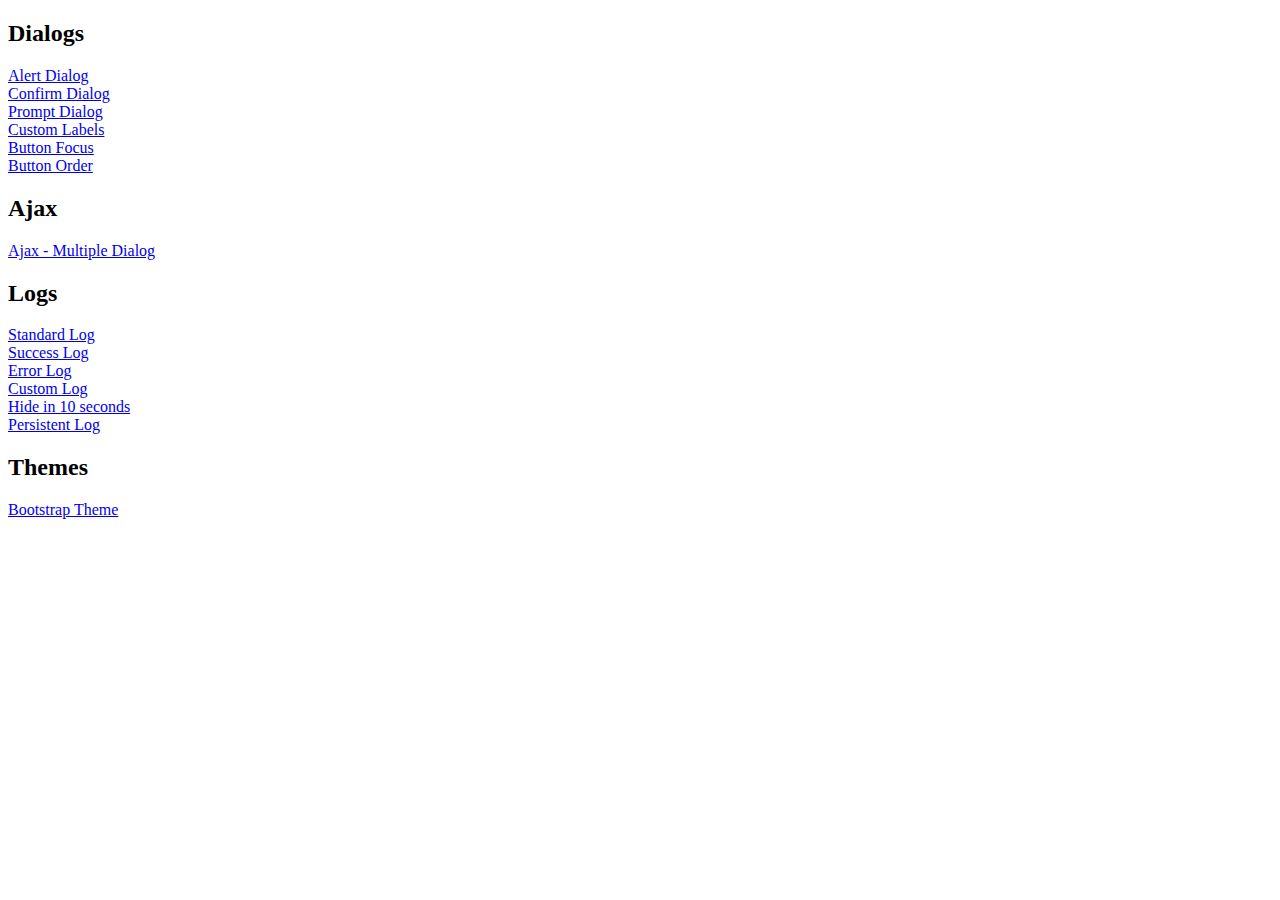
<file: web/js/alertify.js-0.3.11/example/index.html>
<!doctype html>
<html lang="en">
<head>
	<meta charset="utf-8">
	<title>alertify.js - example page</title>
	<link rel="stylesheet" href="../themes/alertify.core.css" />
	<link rel="stylesheet" href="../themes/alertify.default.css" id="toggleCSS" />
	<meta name="viewport" content="width=device-width">
	<style>
		.alertify-log-custom {
			background: blue;
		}
	</style>
</head>
<body>

	<h2>Dialogs</h2>
	<a href="#" id="alert">Alert Dialog</a><br>
	<a href="#" id="confirm">Confirm Dialog</a><br>
	<a href="#" id="prompt">Prompt Dialog</a><br>
	<a href="#" id="labels">Custom Labels</a><br>
	<a href="#" id="focus">Button Focus</a><br>
	<a href="#" id="order">Button Order</a>

	<h2>Ajax</h2>
	<a href="#" id="ajax">Ajax - Multiple Dialog</a>

	<h2>Logs</h2>
	<a href="#" id="notification">Standard Log</a><br>
	<a href="#" id="success">Success Log</a><br>
	<a href="#" id="error">Error Log</a><br>
	<a href="#" id="custom">Custom Log</a><br>
	<a href="#" id="delay">Hide in 10 seconds</a><br>
	<a href="#" id="forever">Persistent Log</a>

	<h2>Themes</h2>
	<a href="#" id="bootstrap">Bootstrap Theme</a>

	<script src="http://code.jquery.com/jquery-1.9.1.js"></script>
	<script src="../lib/alertify.min.js"></script>
	<script>
		function reset () {
			$("#toggleCSS").attr("href", "../themes/alertify.default.css");
			alertify.set({
				labels : {
					ok     : "OK",
					cancel : "Cancel"
				},
				delay : 5000,
				buttonReverse : false,
				buttonFocus   : "ok"
			});
		}

		// ==============================
		// Standard Dialogs
		$("#alert").on( 'click', function () {
			reset();
			alertify.alert("This is an alert dialog");
			return false;
		});

		$("#confirm").on( 'click', function () {
			reset();
			alertify.confirm("This is a confirm dialog", function (e) {
				if (e) {
					alertify.success("You've clicked OK");
				} else {
					alertify.error("You've clicked Cancel");
				}
			});
			return false;
		});

		$("#prompt").on( 'click', function () {
			reset();
			alertify.prompt("This is a prompt dialog", function (e, str) {
				if (e) {
					alertify.success("You've clicked OK and typed: " + str);
				} else {
					alertify.error("You've clicked Cancel");
				}
			}, "Default Value");
			return false;
		});

		// ==============================
		// Ajax
		$("#ajax").on("click", function () {
			reset();
			alertify.confirm("Confirm?", function (e) {
				if (e) {
					alertify.alert("Successful AJAX after OK");
				} else {
					alertify.alert("Successful AJAX after Cancel");
				}
			});
		});

		// ==============================
		// Standard Dialogs
		$("#notification").on( 'click', function () {
			reset();
			alertify.log("Standard log message");
			return false;
		});

		$("#success").on( 'click', function () {
			reset();
			alertify.success("Success log message");
			return false;
		});

		$("#error").on( 'click', function () {
			reset();
			alertify.error("Error log message");
			return false;
		});

		// ==============================
		// Custom Properties
		$("#delay").on( 'click', function () {
			reset();
			alertify.set({ delay: 10000 });
			alertify.log("Hiding in 10 seconds");
			return false;
		});

		$("#forever").on( 'click', function () {
			reset();
			alertify.log("Will stay until clicked", "", 0);
			return false;
		});

		$("#labels").on( 'click', function () {
			reset();
			alertify.set({ labels: { ok: "Accept", cancel: "Deny" } });
			alertify.confirm("Confirm dialog with custom button labels", function (e) {
				if (e) {
					alertify.success("You've clicked OK");
				} else {
					alertify.error("You've clicked Cancel");
				}
			});
			return false;
		});

		$("#focus").on( 'click', function () {
			reset();
			alertify.set({ buttonFocus: "cancel" });
			alertify.confirm("Confirm dialog with cancel button focused", function (e) {
				if (e) {
					alertify.success("You've clicked OK");
				} else {
					alertify.error("You've clicked Cancel");
				}
			});
			return false;
		});

		$("#order").on( 'click', function () {
			reset();
			alertify.set({ buttonReverse: true });
			alertify.confirm("Confirm dialog with reversed button order", function (e) {
				if (e) {
					alertify.success("You've clicked OK");
				} else {
					alertify.error("You've clicked Cancel");
				}
			});
			return false;
		});

		// ==============================
		// Custom Log
		$("#custom").on( 'click', function () {
			reset();
			alertify.custom = alertify.extend("custom");
			alertify.custom("I'm a custom log message");
			return false;
		});

		// ==============================
		// Custom Themes
		$("#bootstrap").on( 'click', function () {
			reset();
			$("#toggleCSS").attr("href", "../themes/alertify.bootstrap.css");
			alertify.prompt("Prompt dialog with bootstrap theme", function (e) {
				if (e) {
					alertify.success("You've clicked OK");
				} else {
					alertify.error("You've clicked Cancel");
				}
			}, "Default Value");
			return false;
		});
	</script>

</body>
</html>
</file>
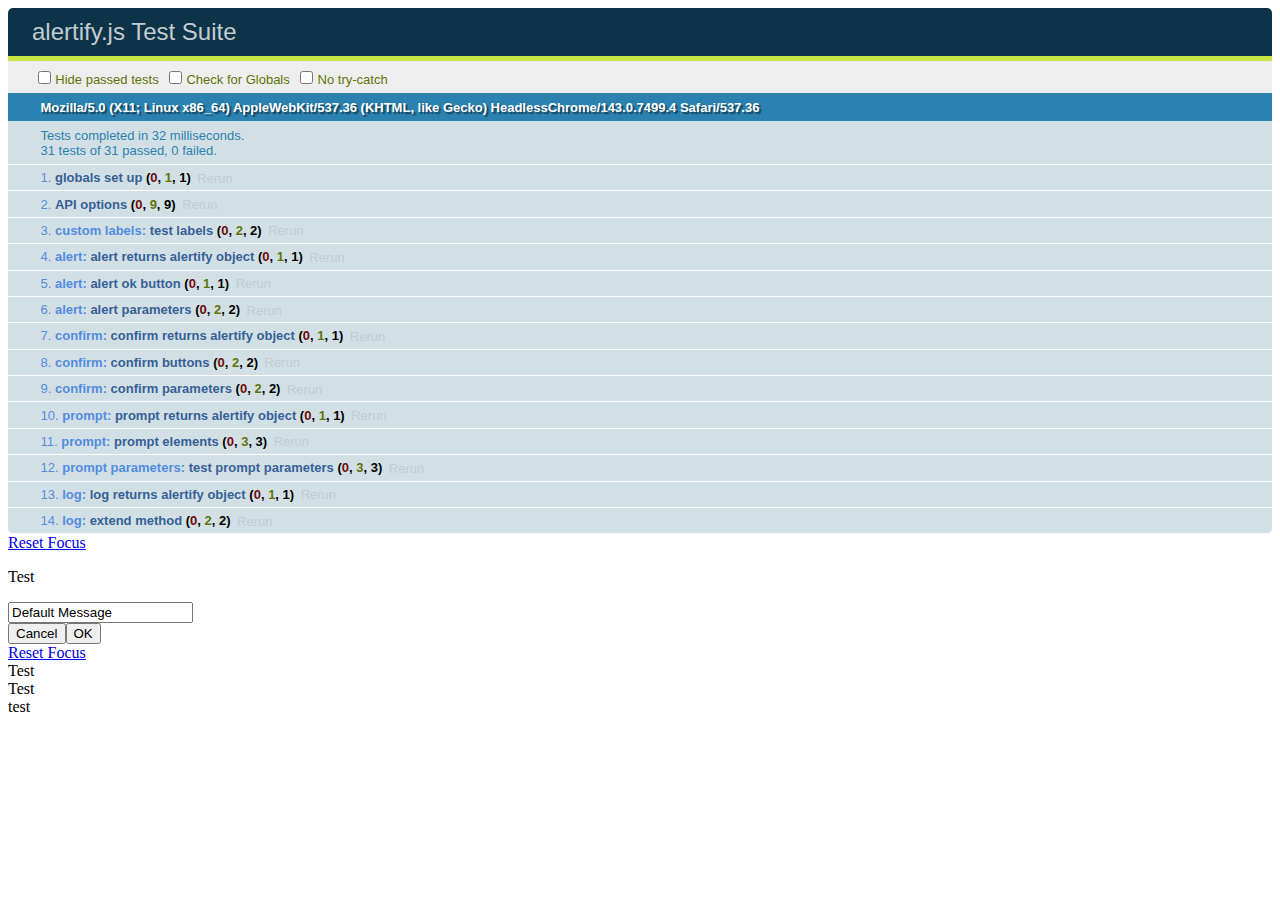
<file: web/js/alertify.js-0.3.11/test/index.html>
<!DOCTYPE html>
<html>
<head>
	<meta charset="UTF-8" />
	<title>alertify.js Test Suite</title>
	<link rel="stylesheet" href="qunit/qunit.css">
	<script src="qunit/qunit.js"></script>
</head>
<body>
	<div id="qunit"></div>
	<div id="qunit-fixture">test markup</div>

	<script src="../src/alertify.js"></script>
	<script src="specs/global.test.js"></script>
	<script src="specs/alert.test.js"></script>
	<script src="specs/confirm.test.js"></script>
	<script src="specs/prompt.test.js"></script>
	<script src="specs/log.test.js"></script>
</body>
</html>
</file>
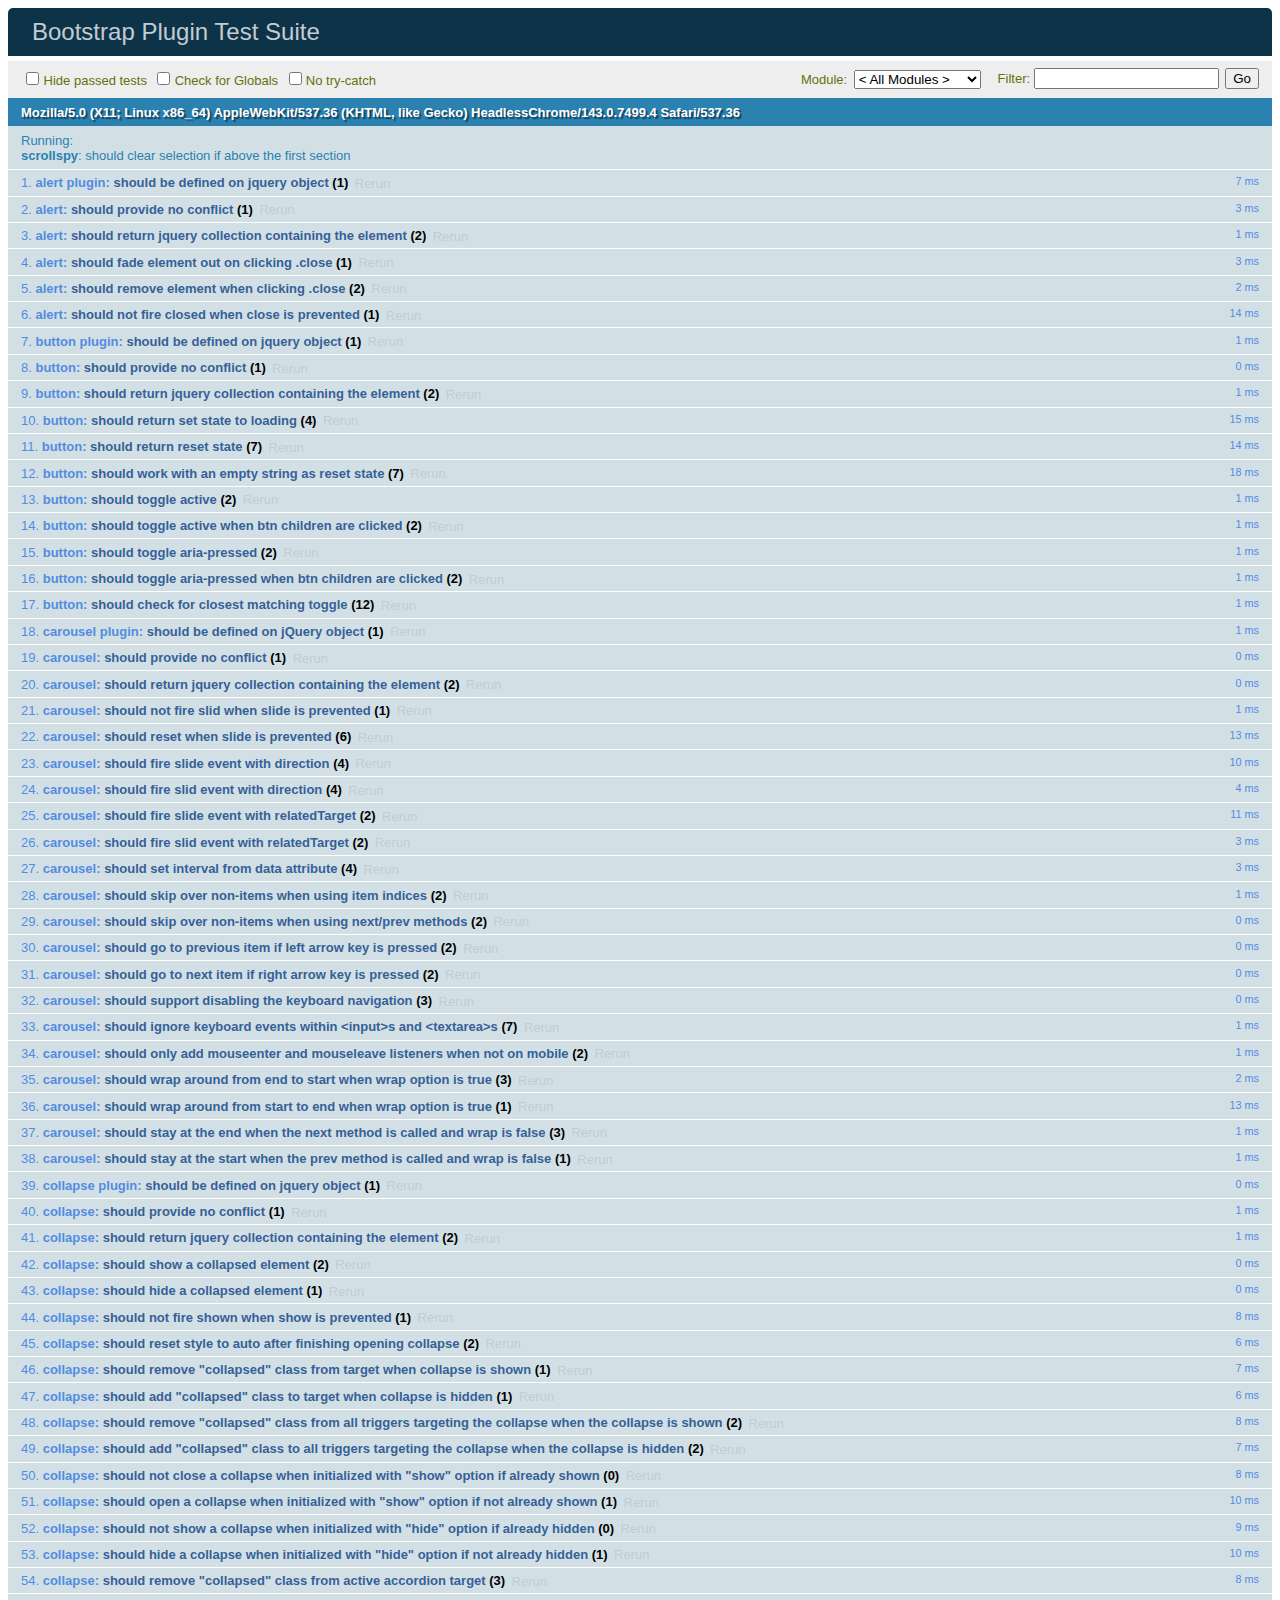
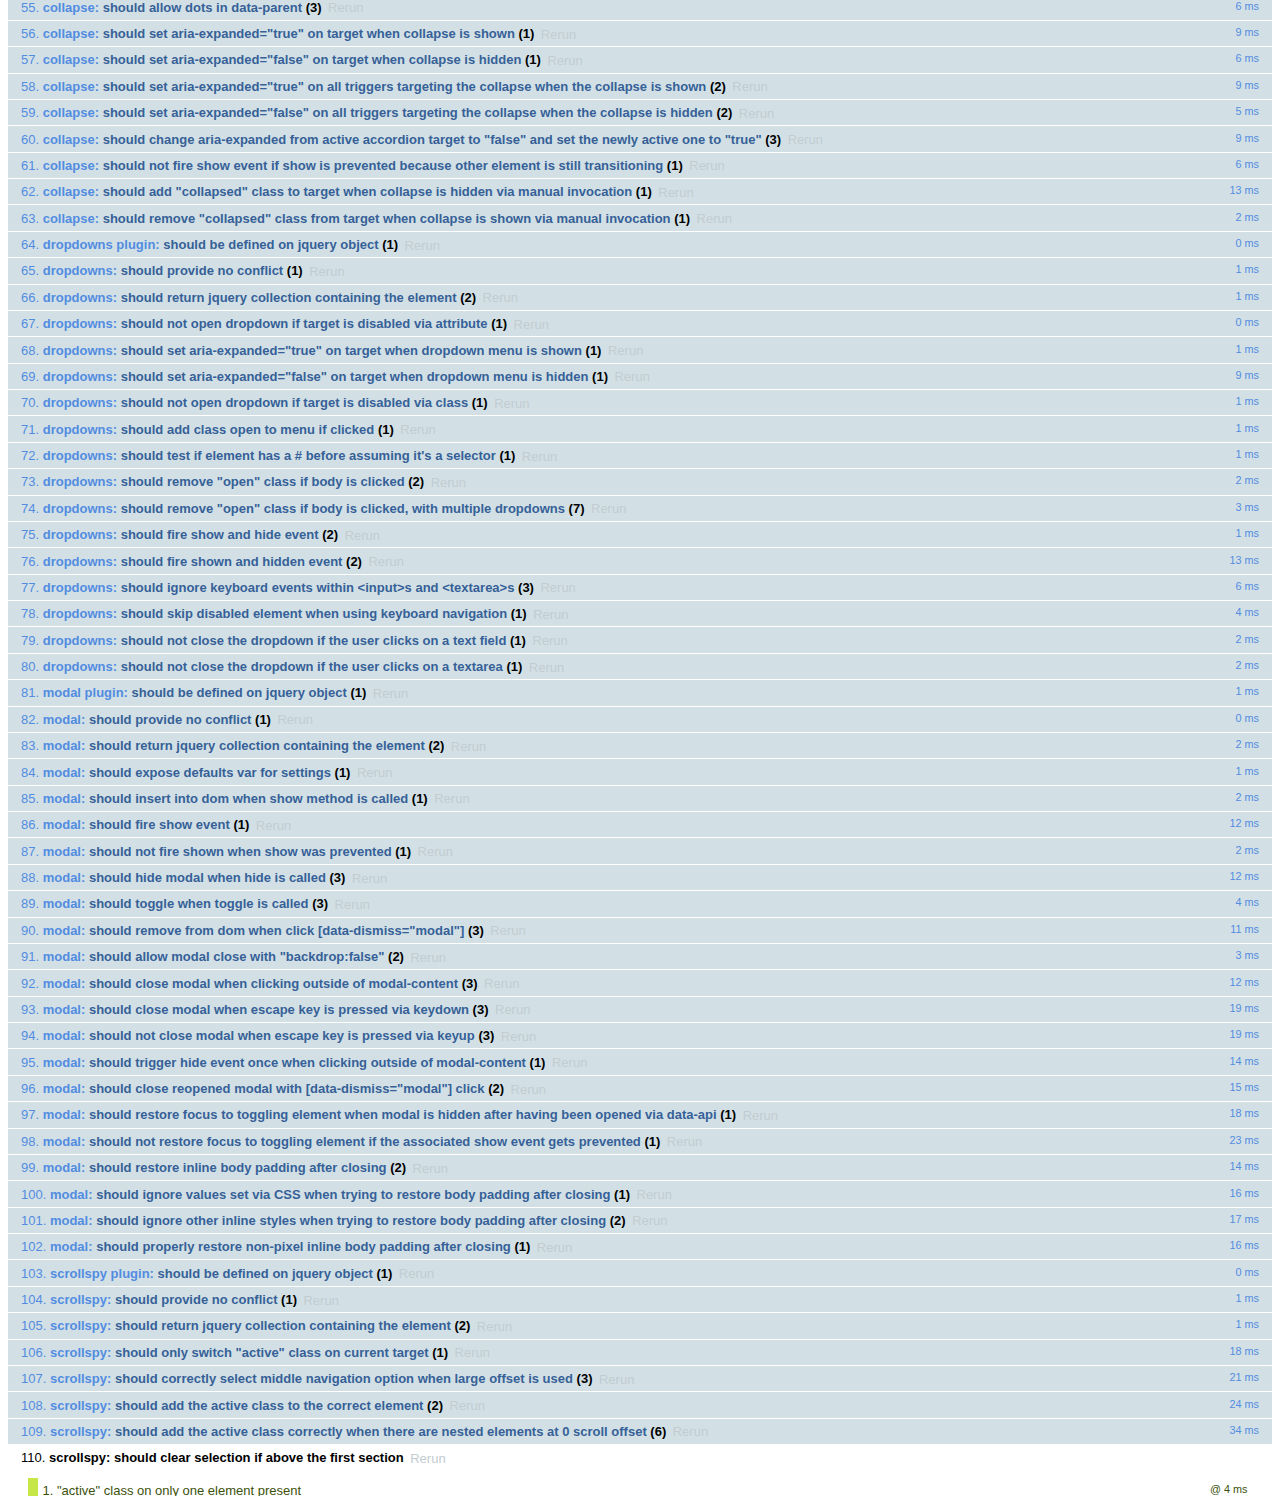
<file: web/js/bootstrap-3.3.5-dist/js/tests/index.html>
<!DOCTYPE html>
<html>
  <head>
    <meta charset="utf-8">
    <title>Bootstrap Plugin Test Suite</title>
    <meta name="viewport" content="width=device-width, initial-scale=1">

    <!-- jQuery -->
    <script src="vendor/jquery.min.js"></script>
    <script>
      // Disable jQuery event aliases to ensure we don't accidentally use any of them
      (function () {
        var eventAliases = [
          'blur',
          'focus',
          'focusin',
          'focusout',
          'load',
          'resize',
          'scroll',
          'unload',
          'click',
          'dblclick',
          'mousedown',
          'mouseup',
          'mousemove',
          'mouseover',
          'mouseout',
          'mouseenter',
          'mouseleave',
          'change',
          'select',
          'submit',
          'keydown',
          'keypress',
          'keyup',
          'error',
          'contextmenu',
          'hover',
          'bind',
          'unbind',
          'delegate',
          'undelegate'
        ]
        for (var i = 0; i < eventAliases.length; i++) {
          $.fn[eventAliases[i]] = undefined
        }
      })()
    </script>

    <!-- QUnit -->
    <link rel="stylesheet" href="vendor/qunit.css" media="screen">
    <script src="vendor/qunit.js"></script>
    <script>
      // See https://github.com/axemclion/grunt-saucelabs#test-result-details-with-qunit
      var log = []
      // Require assert.expect in each test.
      QUnit.config.requireExpects = true
      QUnit.done(function (testResults) {
        var tests = []
        for (var i = 0, len = log.length; i < len; i++) {
          var details = log[i]
          tests.push({
            name: details.name,
            result: details.result,
            expected: details.expected,
            actual: details.actual,
            source: details.source
          })
        }
        testResults.tests = tests

        window.global_test_results = testResults
      })

      QUnit.testStart(function (testDetails) {
        $(window).scrollTop(0)
        QUnit.log(function (details) {
          if (!details.result) {
            details.name = testDetails.name
            log.push(details)
          }
        })
      })

      // Cleanup
      QUnit.testDone(function () {
        $('#qunit-fixture').empty()
        $('#modal-test, .modal-backdrop').remove()
      })

      // Display fixture on-screen on iOS to avoid false positives
      if (/iPhone|iPad|iPod/.test(navigator.userAgent)) {
        QUnit.begin(function() {
          $('#qunit-fixture').css({ top: 0, left: 0 })
        })

        QUnit.done(function () {
          $('#qunit-fixture').css({ top: '', left: '' })
        })
      }

      // Disable deprecated global QUnit method aliases in preparation for QUnit v2
      (function () {
        var methodNames = [
          'async',
          'asyncTest',
          'deepEqual',
          'equal',
          'expect',
          'module',
          'notDeepEqual',
          'notEqual',
          'notPropEqual',
          'notStrictEqual',
          'ok',
          'propEqual',
          'push',
          'start',
          'stop',
          'strictEqual',
          'test',
          'throws'
        ];
        for (var i = 0; i < methodNames.length; i++) {
          var methodName = methodNames[i];
          window[methodName] = undefined;
        }
      })();
    </script>

    <!-- Plugin sources -->
    <script>$.support.transition = false</script>
    <script src="../../js/alert.js"></script>
    <script src="../../js/button.js"></script>
    <script src="../../js/carousel.js"></script>
    <script src="../../js/collapse.js"></script>
    <script src="../../js/dropdown.js"></script>
    <script src="../../js/modal.js"></script>
    <script src="../../js/scrollspy.js"></script>
    <script src="../../js/tab.js"></script>
    <script src="../../js/tooltip.js"></script>
    <script src="../../js/popover.js"></script>
    <script src="../../js/affix.js"></script>

    <!-- Unit tests -->
    <script src="unit/alert.js"></script>
    <script src="unit/button.js"></script>
    <script src="unit/carousel.js"></script>
    <script src="unit/collapse.js"></script>
    <script src="unit/dropdown.js"></script>
    <script src="unit/modal.js"></script>
    <script src="unit/scrollspy.js"></script>
    <script src="unit/tab.js"></script>
    <script src="unit/tooltip.js"></script>
    <script src="unit/popover.js"></script>
    <script src="unit/affix.js"></script>

  </head>
  <body>
    <div id="qunit-container">
      <div id="qunit"></div>
      <div id="qunit-fixture"></div>
    </div>
  </body>
</html>
</file>
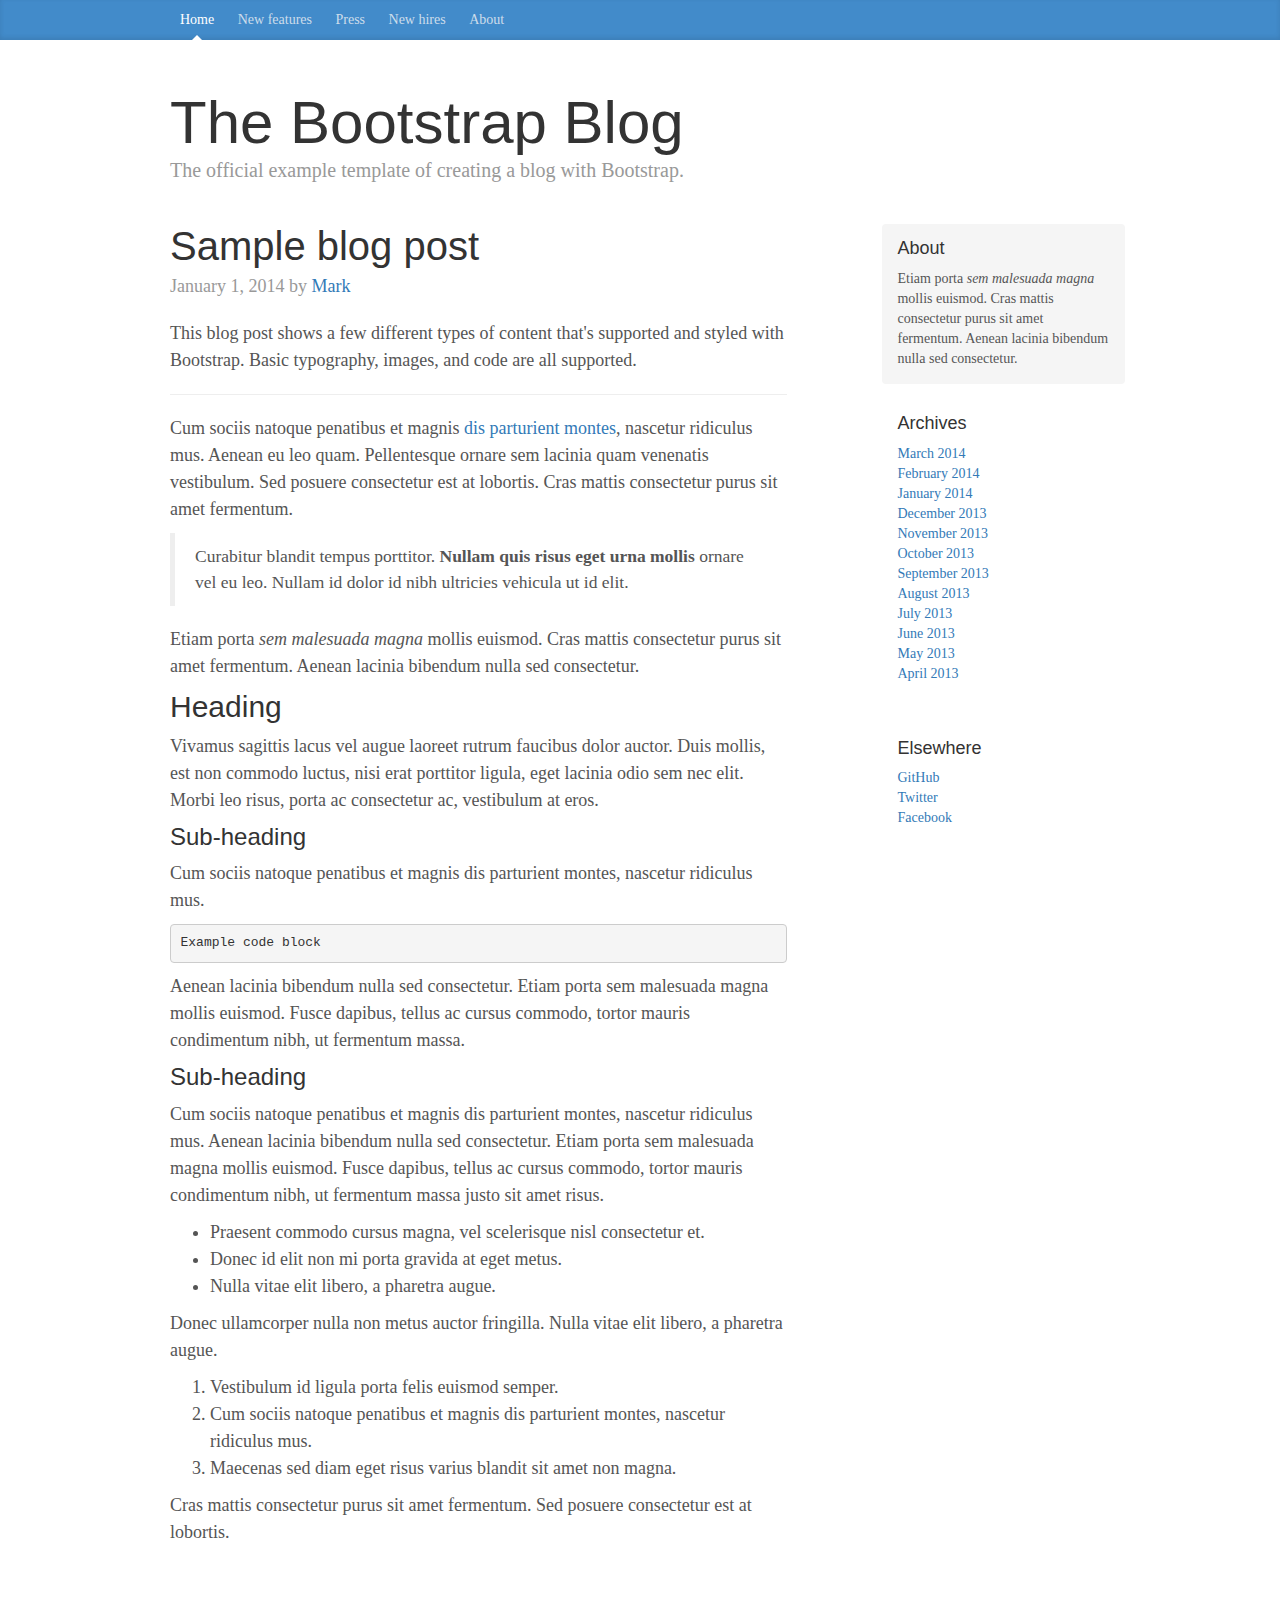
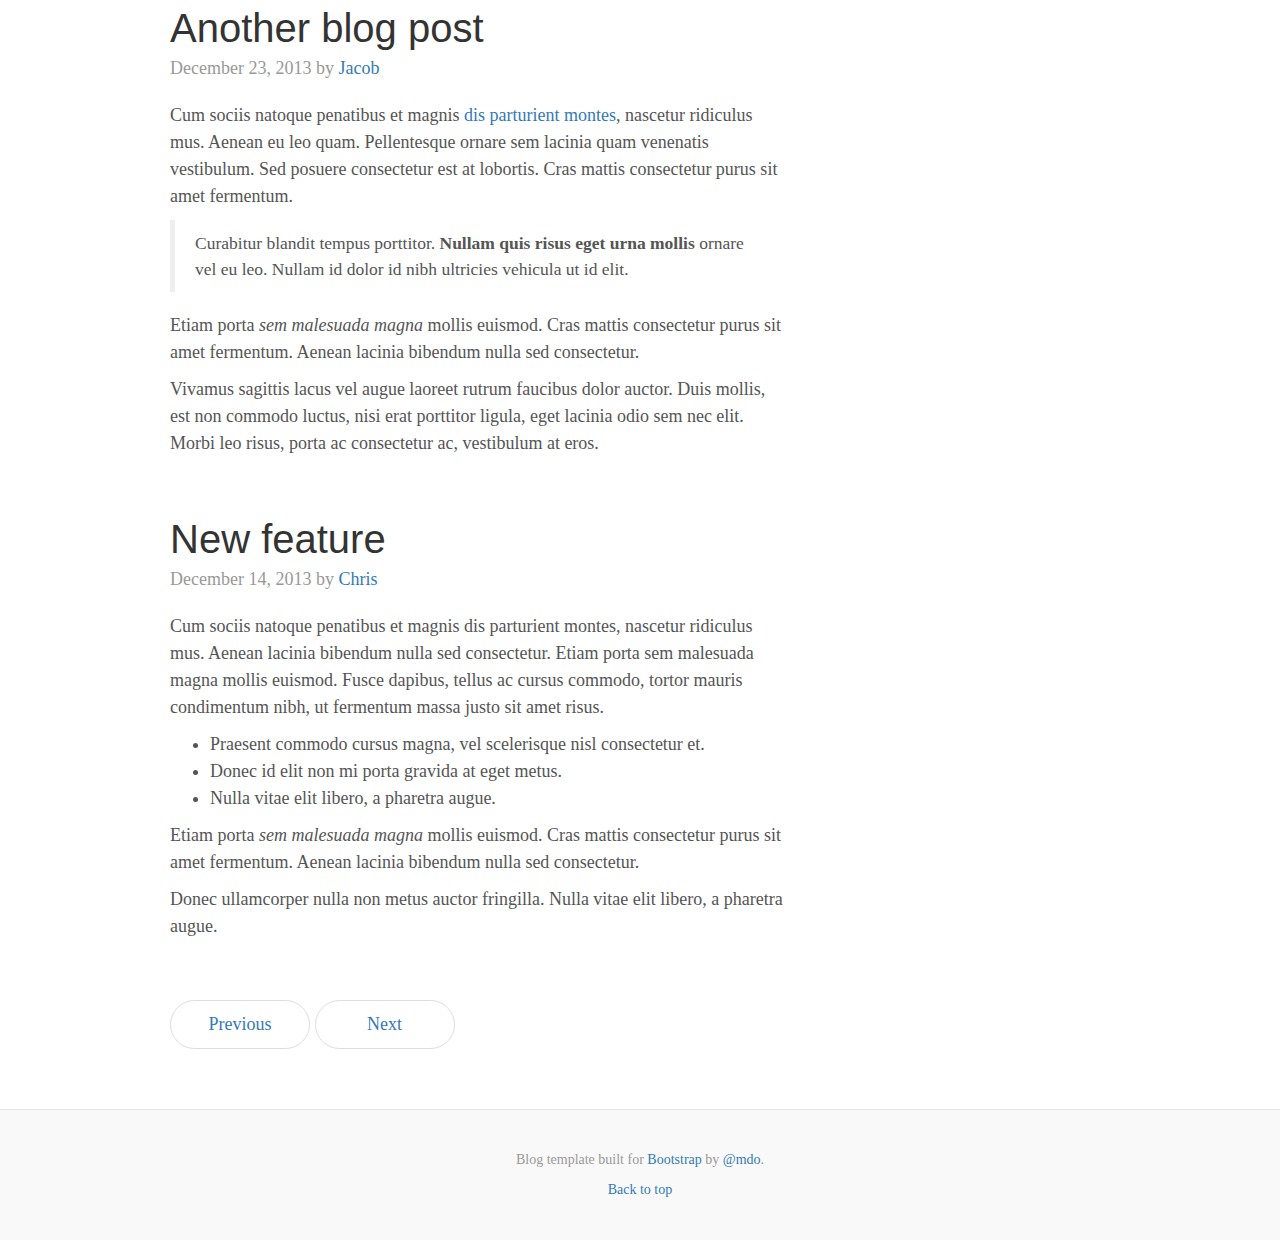
<file: web/js/bootstrap-3.3.5-dist/docs/examples/blog/index.html>
<!DOCTYPE html>
<html lang="en">
  <head>
    <meta charset="utf-8">
    <meta http-equiv="X-UA-Compatible" content="IE=edge">
    <meta name="viewport" content="width=device-width, initial-scale=1">
    <!-- The above 3 meta tags *must* come first in the head; any other head content must come *after* these tags -->
    <meta name="description" content="">
    <meta name="author" content="">
    <link rel="icon" href="../../favicon.ico">

    <title>Blog Template for Bootstrap</title>

    <!-- Bootstrap core CSS -->
    <link href="../../dist/css/bootstrap.min.css" rel="stylesheet">

    <!-- Custom styles for this template -->
    <link href="blog.css" rel="stylesheet">

    <!-- Just for debugging purposes. Don't actually copy these 2 lines! -->
    <!--[if lt IE 9]><script src="../../assets/js/ie8-responsive-file-warning.js"></script><![endif]-->
    <script src="../../assets/js/ie-emulation-modes-warning.js"></script>

    <!-- HTML5 shim and Respond.js for IE8 support of HTML5 elements and media queries -->
    <!--[if lt IE 9]>
      <script src="https://oss.maxcdn.com/html5shiv/3.7.2/html5shiv.min.js"></script>
      <script src="https://oss.maxcdn.com/respond/1.4.2/respond.min.js"></script>
    <![endif]-->
  </head>

  <body>

    <div class="blog-masthead">
      <div class="container">
        <nav class="blog-nav">
          <a class="blog-nav-item active" href="#">Home</a>
          <a class="blog-nav-item" href="#">New features</a>
          <a class="blog-nav-item" href="#">Press</a>
          <a class="blog-nav-item" href="#">New hires</a>
          <a class="blog-nav-item" href="#">About</a>
        </nav>
      </div>
    </div>

    <div class="container">

      <div class="blog-header">
        <h1 class="blog-title">The Bootstrap Blog</h1>
        <p class="lead blog-description">The official example template of creating a blog with Bootstrap.</p>
      </div>

      <div class="row">

        <div class="col-sm-8 blog-main">

          <div class="blog-post">
            <h2 class="blog-post-title">Sample blog post</h2>
            <p class="blog-post-meta">January 1, 2014 by <a href="#">Mark</a></p>

            <p>This blog post shows a few different types of content that's supported and styled with Bootstrap. Basic typography, images, and code are all supported.</p>
            <hr>
            <p>Cum sociis natoque penatibus et magnis <a href="#">dis parturient montes</a>, nascetur ridiculus mus. Aenean eu leo quam. Pellentesque ornare sem lacinia quam venenatis vestibulum. Sed posuere consectetur est at lobortis. Cras mattis consectetur purus sit amet fermentum.</p>
            <blockquote>
              <p>Curabitur blandit tempus porttitor. <strong>Nullam quis risus eget urna mollis</strong> ornare vel eu leo. Nullam id dolor id nibh ultricies vehicula ut id elit.</p>
            </blockquote>
            <p>Etiam porta <em>sem malesuada magna</em> mollis euismod. Cras mattis consectetur purus sit amet fermentum. Aenean lacinia bibendum nulla sed consectetur.</p>
            <h2>Heading</h2>
            <p>Vivamus sagittis lacus vel augue laoreet rutrum faucibus dolor auctor. Duis mollis, est non commodo luctus, nisi erat porttitor ligula, eget lacinia odio sem nec elit. Morbi leo risus, porta ac consectetur ac, vestibulum at eros.</p>
            <h3>Sub-heading</h3>
            <p>Cum sociis natoque penatibus et magnis dis parturient montes, nascetur ridiculus mus.</p>
            <pre><code>Example code block</code></pre>
            <p>Aenean lacinia bibendum nulla sed consectetur. Etiam porta sem malesuada magna mollis euismod. Fusce dapibus, tellus ac cursus commodo, tortor mauris condimentum nibh, ut fermentum massa.</p>
            <h3>Sub-heading</h3>
            <p>Cum sociis natoque penatibus et magnis dis parturient montes, nascetur ridiculus mus. Aenean lacinia bibendum nulla sed consectetur. Etiam porta sem malesuada magna mollis euismod. Fusce dapibus, tellus ac cursus commodo, tortor mauris condimentum nibh, ut fermentum massa justo sit amet risus.</p>
            <ul>
              <li>Praesent commodo cursus magna, vel scelerisque nisl consectetur et.</li>
              <li>Donec id elit non mi porta gravida at eget metus.</li>
              <li>Nulla vitae elit libero, a pharetra augue.</li>
            </ul>
            <p>Donec ullamcorper nulla non metus auctor fringilla. Nulla vitae elit libero, a pharetra augue.</p>
            <ol>
              <li>Vestibulum id ligula porta felis euismod semper.</li>
              <li>Cum sociis natoque penatibus et magnis dis parturient montes, nascetur ridiculus mus.</li>
              <li>Maecenas sed diam eget risus varius blandit sit amet non magna.</li>
            </ol>
            <p>Cras mattis consectetur purus sit amet fermentum. Sed posuere consectetur est at lobortis.</p>
          </div><!-- /.blog-post -->

          <div class="blog-post">
            <h2 class="blog-post-title">Another blog post</h2>
            <p class="blog-post-meta">December 23, 2013 by <a href="#">Jacob</a></p>

            <p>Cum sociis natoque penatibus et magnis <a href="#">dis parturient montes</a>, nascetur ridiculus mus. Aenean eu leo quam. Pellentesque ornare sem lacinia quam venenatis vestibulum. Sed posuere consectetur est at lobortis. Cras mattis consectetur purus sit amet fermentum.</p>
            <blockquote>
              <p>Curabitur blandit tempus porttitor. <strong>Nullam quis risus eget urna mollis</strong> ornare vel eu leo. Nullam id dolor id nibh ultricies vehicula ut id elit.</p>
            </blockquote>
            <p>Etiam porta <em>sem malesuada magna</em> mollis euismod. Cras mattis consectetur purus sit amet fermentum. Aenean lacinia bibendum nulla sed consectetur.</p>
            <p>Vivamus sagittis lacus vel augue laoreet rutrum faucibus dolor auctor. Duis mollis, est non commodo luctus, nisi erat porttitor ligula, eget lacinia odio sem nec elit. Morbi leo risus, porta ac consectetur ac, vestibulum at eros.</p>
          </div><!-- /.blog-post -->

          <div class="blog-post">
            <h2 class="blog-post-title">New feature</h2>
            <p class="blog-post-meta">December 14, 2013 by <a href="#">Chris</a></p>

            <p>Cum sociis natoque penatibus et magnis dis parturient montes, nascetur ridiculus mus. Aenean lacinia bibendum nulla sed consectetur. Etiam porta sem malesuada magna mollis euismod. Fusce dapibus, tellus ac cursus commodo, tortor mauris condimentum nibh, ut fermentum massa justo sit amet risus.</p>
            <ul>
              <li>Praesent commodo cursus magna, vel scelerisque nisl consectetur et.</li>
              <li>Donec id elit non mi porta gravida at eget metus.</li>
              <li>Nulla vitae elit libero, a pharetra augue.</li>
            </ul>
            <p>Etiam porta <em>sem malesuada magna</em> mollis euismod. Cras mattis consectetur purus sit amet fermentum. Aenean lacinia bibendum nulla sed consectetur.</p>
            <p>Donec ullamcorper nulla non metus auctor fringilla. Nulla vitae elit libero, a pharetra augue.</p>
          </div><!-- /.blog-post -->

          <nav>
            <ul class="pager">
              <li><a href="#">Previous</a></li>
              <li><a href="#">Next</a></li>
            </ul>
          </nav>

        </div><!-- /.blog-main -->

        <div class="col-sm-3 col-sm-offset-1 blog-sidebar">
          <div class="sidebar-module sidebar-module-inset">
            <h4>About</h4>
            <p>Etiam porta <em>sem malesuada magna</em> mollis euismod. Cras mattis consectetur purus sit amet fermentum. Aenean lacinia bibendum nulla sed consectetur.</p>
          </div>
          <div class="sidebar-module">
            <h4>Archives</h4>
            <ol class="list-unstyled">
              <li><a href="#">March 2014</a></li>
              <li><a href="#">February 2014</a></li>
              <li><a href="#">January 2014</a></li>
              <li><a href="#">December 2013</a></li>
              <li><a href="#">November 2013</a></li>
              <li><a href="#">October 2013</a></li>
              <li><a href="#">September 2013</a></li>
              <li><a href="#">August 2013</a></li>
              <li><a href="#">July 2013</a></li>
              <li><a href="#">June 2013</a></li>
              <li><a href="#">May 2013</a></li>
              <li><a href="#">April 2013</a></li>
            </ol>
          </div>
          <div class="sidebar-module">
            <h4>Elsewhere</h4>
            <ol class="list-unstyled">
              <li><a href="#">GitHub</a></li>
              <li><a href="#">Twitter</a></li>
              <li><a href="#">Facebook</a></li>
            </ol>
          </div>
        </div><!-- /.blog-sidebar -->

      </div><!-- /.row -->

    </div><!-- /.container -->

    <footer class="blog-footer">
      <p>Blog template built for <a href="http://getbootstrap.com">Bootstrap</a> by <a href="https://twitter.com/mdo">@mdo</a>.</p>
      <p>
        <a href="#">Back to top</a>
      </p>
    </footer>


    <!-- Bootstrap core JavaScript
    ================================================== -->
    <!-- Placed at the end of the document so the pages load faster -->
    <script src="https://ajax.googleapis.com/ajax/libs/jquery/1.11.3/jquery.min.js"></script>
    <script src="../../dist/js/bootstrap.min.js"></script>
    <!-- IE10 viewport hack for Surface/desktop Windows 8 bug -->
    <script src="../../assets/js/ie10-viewport-bug-workaround.js"></script>
  </body>
</html>
</file>
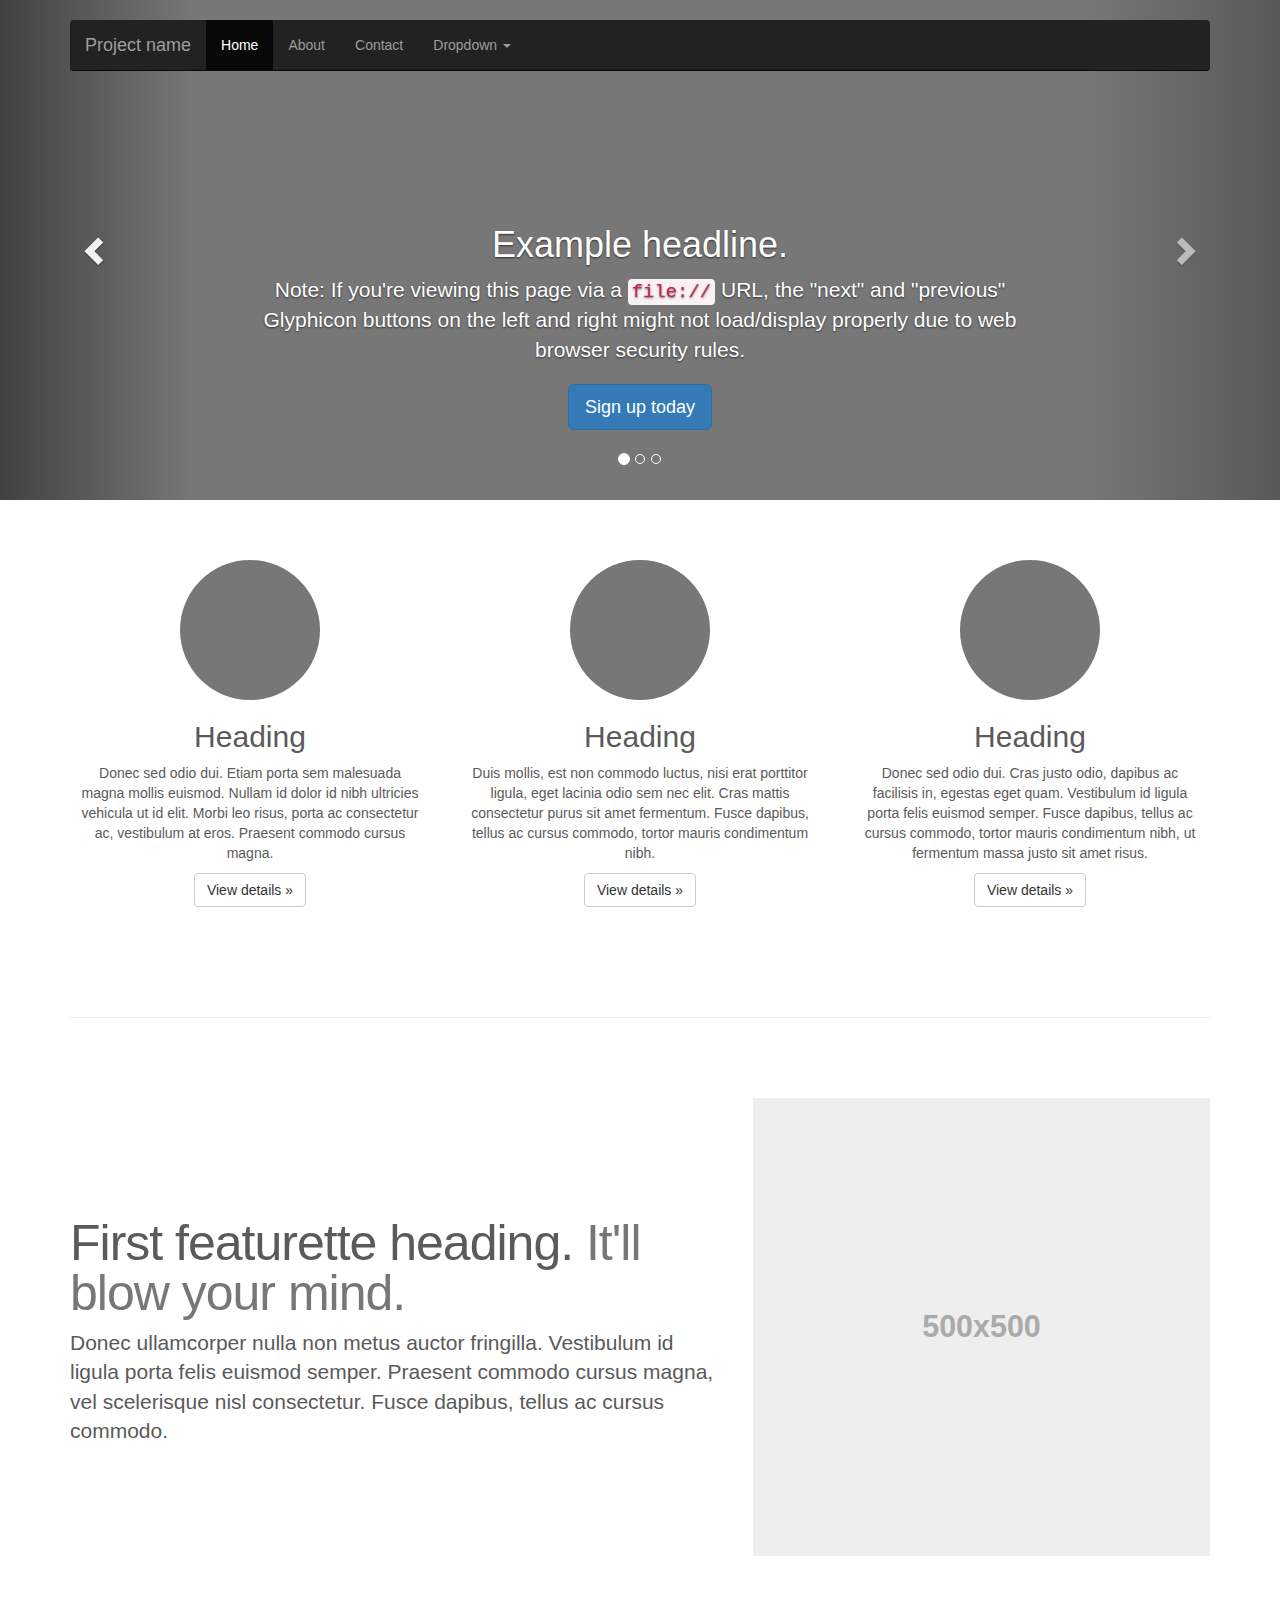
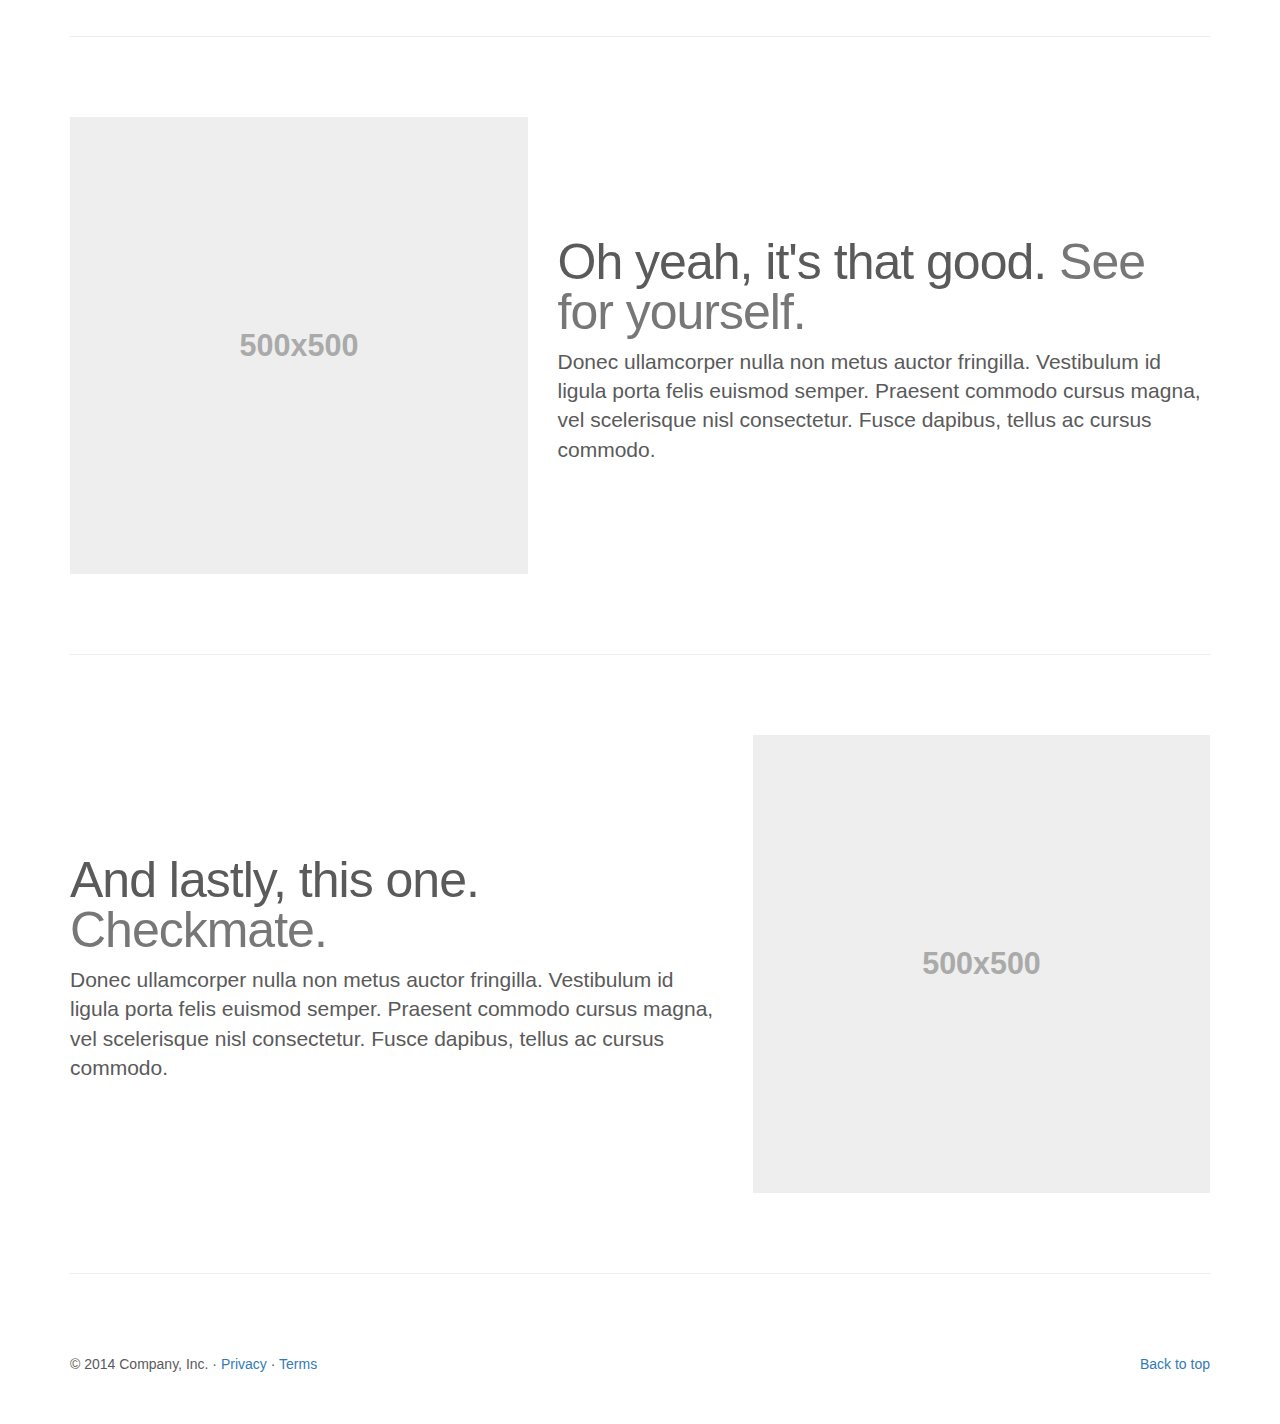
<file: web/js/bootstrap-3.3.5-dist/docs/examples/carousel/index.html>
<!DOCTYPE html>
<html lang="en">
  <head>
    <meta charset="utf-8">
    <meta http-equiv="X-UA-Compatible" content="IE=edge">
    <meta name="viewport" content="width=device-width, initial-scale=1">
    <!-- The above 3 meta tags *must* come first in the head; any other head content must come *after* these tags -->
    <meta name="description" content="">
    <meta name="author" content="">
    <link rel="icon" href="../../favicon.ico">

    <title>Carousel Template for Bootstrap</title>

    <!-- Bootstrap core CSS -->
    <link href="../../dist/css/bootstrap.min.css" rel="stylesheet">

    <!-- Just for debugging purposes. Don't actually copy these 2 lines! -->
    <!--[if lt IE 9]><script src="../../assets/js/ie8-responsive-file-warning.js"></script><![endif]-->
    <script src="../../assets/js/ie-emulation-modes-warning.js"></script>

    <!-- HTML5 shim and Respond.js for IE8 support of HTML5 elements and media queries -->
    <!--[if lt IE 9]>
      <script src="https://oss.maxcdn.com/html5shiv/3.7.2/html5shiv.min.js"></script>
      <script src="https://oss.maxcdn.com/respond/1.4.2/respond.min.js"></script>
    <![endif]-->

    <!-- Custom styles for this template -->
    <link href="carousel.css" rel="stylesheet">
  </head>
<!-- NAVBAR
================================================== -->
  <body>
    <div class="navbar-wrapper">
      <div class="container">

        <nav class="navbar navbar-inverse navbar-static-top">
          <div class="container">
            <div class="navbar-header">
              <button type="button" class="navbar-toggle collapsed" data-toggle="collapse" data-target="#navbar" aria-expanded="false" aria-controls="navbar">
                <span class="sr-only">Toggle navigation</span>
                <span class="icon-bar"></span>
                <span class="icon-bar"></span>
                <span class="icon-bar"></span>
              </button>
              <a class="navbar-brand" href="#">Project name</a>
            </div>
            <div id="navbar" class="navbar-collapse collapse">
              <ul class="nav navbar-nav">
                <li class="active"><a href="#">Home</a></li>
                <li><a href="#about">About</a></li>
                <li><a href="#contact">Contact</a></li>
                <li class="dropdown">
                  <a href="#" class="dropdown-toggle" data-toggle="dropdown" role="button" aria-haspopup="true" aria-expanded="false">Dropdown <span class="caret"></span></a>
                  <ul class="dropdown-menu">
                    <li><a href="#">Action</a></li>
                    <li><a href="#">Another action</a></li>
                    <li><a href="#">Something else here</a></li>
                    <li role="separator" class="divider"></li>
                    <li class="dropdown-header">Nav header</li>
                    <li><a href="#">Separated link</a></li>
                    <li><a href="#">One more separated link</a></li>
                  </ul>
                </li>
              </ul>
            </div>
          </div>
        </nav>

      </div>
    </div>


    <!-- Carousel
    ================================================== -->
    <div id="myCarousel" class="carousel slide" data-ride="carousel">
      <!-- Indicators -->
      <ol class="carousel-indicators">
        <li data-target="#myCarousel" data-slide-to="0" class="active"></li>
        <li data-target="#myCarousel" data-slide-to="1"></li>
        <li data-target="#myCarousel" data-slide-to="2"></li>
      </ol>
      <div class="carousel-inner" role="listbox">
        <div class="item active">
          <img class="first-slide" src="[data-uri]" alt="First slide">
          <div class="container">
            <div class="carousel-caption">
              <h1>Example headline.</h1>
              <p>Note: If you're viewing this page via a <code>file://</code> URL, the "next" and "previous" Glyphicon buttons on the left and right might not load/display properly due to web browser security rules.</p>
              <p><a class="btn btn-lg btn-primary" href="#" role="button">Sign up today</a></p>
            </div>
          </div>
        </div>
        <div class="item">
          <img class="second-slide" src="[data-uri]" alt="Second slide">
          <div class="container">
            <div class="carousel-caption">
              <h1>Another example headline.</h1>
              <p>Cras justo odio, dapibus ac facilisis in, egestas eget quam. Donec id elit non mi porta gravida at eget metus. Nullam id dolor id nibh ultricies vehicula ut id elit.</p>
              <p><a class="btn btn-lg btn-primary" href="#" role="button">Learn more</a></p>
            </div>
          </div>
        </div>
        <div class="item">
          <img class="third-slide" src="[data-uri]" alt="Third slide">
          <div class="container">
            <div class="carousel-caption">
              <h1>One more for good measure.</h1>
              <p>Cras justo odio, dapibus ac facilisis in, egestas eget quam. Donec id elit non mi porta gravida at eget metus. Nullam id dolor id nibh ultricies vehicula ut id elit.</p>
              <p><a class="btn btn-lg btn-primary" href="#" role="button">Browse gallery</a></p>
            </div>
          </div>
        </div>
      </div>
      <a class="left carousel-control" href="#myCarousel" role="button" data-slide="prev">
        <span class="glyphicon glyphicon-chevron-left" aria-hidden="true"></span>
        <span class="sr-only">Previous</span>
      </a>
      <a class="right carousel-control" href="#myCarousel" role="button" data-slide="next">
        <span class="glyphicon glyphicon-chevron-right" aria-hidden="true"></span>
        <span class="sr-only">Next</span>
      </a>
    </div><!-- /.carousel -->


    <!-- Marketing messaging and featurettes
    ================================================== -->
    <!-- Wrap the rest of the page in another container to center all the content. -->

    <div class="container marketing">

      <!-- Three columns of text below the carousel -->
      <div class="row">
        <div class="col-lg-4">
          <img class="img-circle" src="[data-uri]" alt="Generic placeholder image" width="140" height="140">
          <h2>Heading</h2>
          <p>Donec sed odio dui. Etiam porta sem malesuada magna mollis euismod. Nullam id dolor id nibh ultricies vehicula ut id elit. Morbi leo risus, porta ac consectetur ac, vestibulum at eros. Praesent commodo cursus magna.</p>
          <p><a class="btn btn-default" href="#" role="button">View details &raquo;</a></p>
        </div><!-- /.col-lg-4 -->
        <div class="col-lg-4">
          <img class="img-circle" src="[data-uri]" alt="Generic placeholder image" width="140" height="140">
          <h2>Heading</h2>
          <p>Duis mollis, est non commodo luctus, nisi erat porttitor ligula, eget lacinia odio sem nec elit. Cras mattis consectetur purus sit amet fermentum. Fusce dapibus, tellus ac cursus commodo, tortor mauris condimentum nibh.</p>
          <p><a class="btn btn-default" href="#" role="button">View details &raquo;</a></p>
        </div><!-- /.col-lg-4 -->
        <div class="col-lg-4">
          <img class="img-circle" src="[data-uri]" alt="Generic placeholder image" width="140" height="140">
          <h2>Heading</h2>
          <p>Donec sed odio dui. Cras justo odio, dapibus ac facilisis in, egestas eget quam. Vestibulum id ligula porta felis euismod semper. Fusce dapibus, tellus ac cursus commodo, tortor mauris condimentum nibh, ut fermentum massa justo sit amet risus.</p>
          <p><a class="btn btn-default" href="#" role="button">View details &raquo;</a></p>
        </div><!-- /.col-lg-4 -->
      </div><!-- /.row -->


      <!-- START THE FEATURETTES -->

      <hr class="featurette-divider">

      <div class="row featurette">
        <div class="col-md-7">
          <h2 class="featurette-heading">First featurette heading. <span class="text-muted">It'll blow your mind.</span></h2>
          <p class="lead">Donec ullamcorper nulla non metus auctor fringilla. Vestibulum id ligula porta felis euismod semper. Praesent commodo cursus magna, vel scelerisque nisl consectetur. Fusce dapibus, tellus ac cursus commodo.</p>
        </div>
        <div class="col-md-5">
          <img class="featurette-image img-responsive center-block" data-src="holder.js/500x500/auto" alt="Generic placeholder image">
        </div>
      </div>

      <hr class="featurette-divider">

      <div class="row featurette">
        <div class="col-md-7 col-md-push-5">
          <h2 class="featurette-heading">Oh yeah, it's that good. <span class="text-muted">See for yourself.</span></h2>
          <p class="lead">Donec ullamcorper nulla non metus auctor fringilla. Vestibulum id ligula porta felis euismod semper. Praesent commodo cursus magna, vel scelerisque nisl consectetur. Fusce dapibus, tellus ac cursus commodo.</p>
        </div>
        <div class="col-md-5 col-md-pull-7">
          <img class="featurette-image img-responsive center-block" data-src="holder.js/500x500/auto" alt="Generic placeholder image">
        </div>
      </div>

      <hr class="featurette-divider">

      <div class="row featurette">
        <div class="col-md-7">
          <h2 class="featurette-heading">And lastly, this one. <span class="text-muted">Checkmate.</span></h2>
          <p class="lead">Donec ullamcorper nulla non metus auctor fringilla. Vestibulum id ligula porta felis euismod semper. Praesent commodo cursus magna, vel scelerisque nisl consectetur. Fusce dapibus, tellus ac cursus commodo.</p>
        </div>
        <div class="col-md-5">
          <img class="featurette-image img-responsive center-block" data-src="holder.js/500x500/auto" alt="Generic placeholder image">
        </div>
      </div>

      <hr class="featurette-divider">

      <!-- /END THE FEATURETTES -->


      <!-- FOOTER -->
      <footer>
        <p class="pull-right"><a href="#">Back to top</a></p>
        <p>&copy; 2014 Company, Inc. &middot; <a href="#">Privacy</a> &middot; <a href="#">Terms</a></p>
      </footer>

    </div><!-- /.container -->


    <!-- Bootstrap core JavaScript
    ================================================== -->
    <!-- Placed at the end of the document so the pages load faster -->
    <script src="https://ajax.googleapis.com/ajax/libs/jquery/1.11.3/jquery.min.js"></script>
    <script src="../../dist/js/bootstrap.min.js"></script>
    <!-- Just to make our placeholder images work. Don't actually copy the next line! -->
    <script src="../../assets/js/vendor/holder.min.js"></script>
    <!-- IE10 viewport hack for Surface/desktop Windows 8 bug -->
    <script src="../../assets/js/ie10-viewport-bug-workaround.js"></script>
  </body>
</html>
</file>
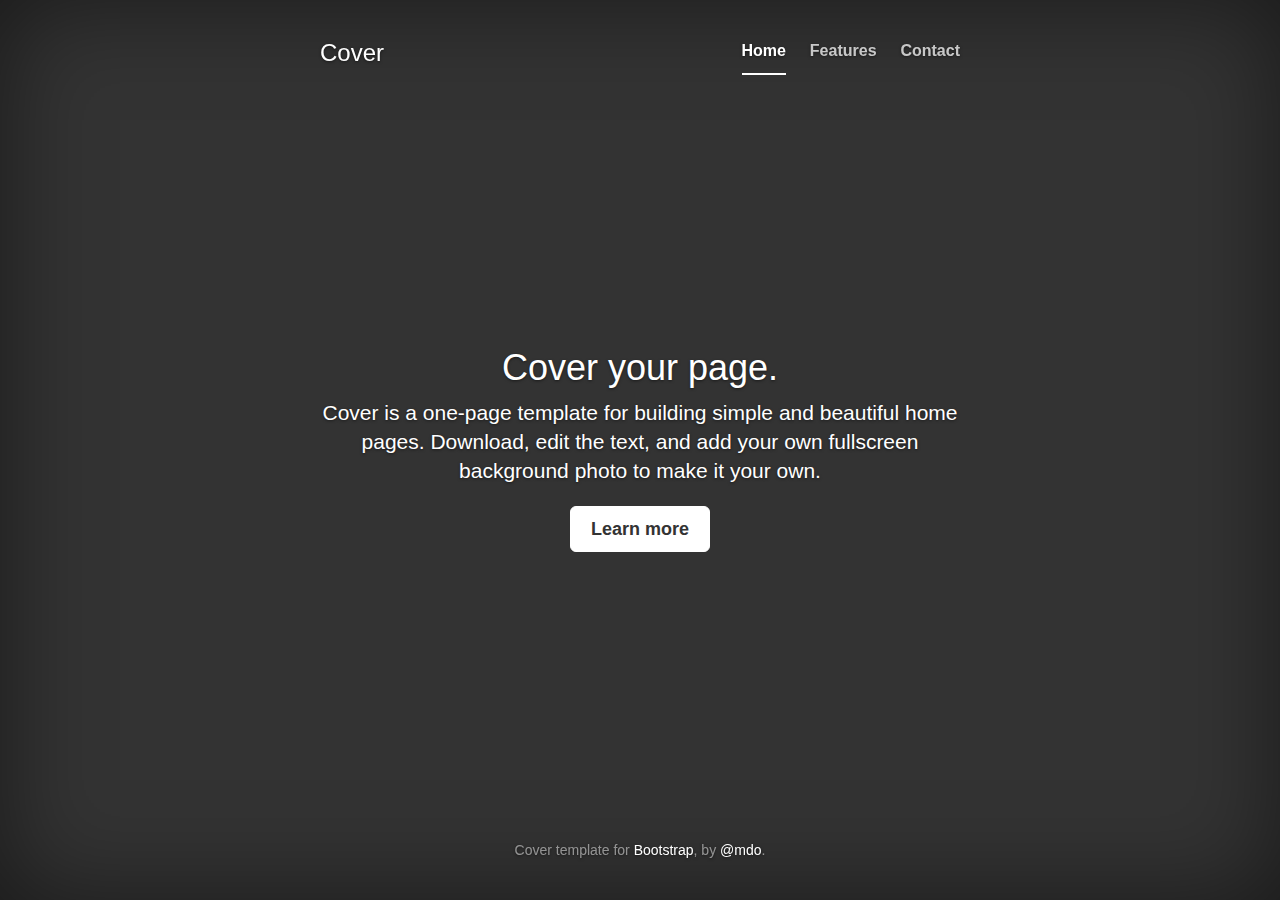
<file: web/js/bootstrap-3.3.5-dist/docs/examples/cover/index.html>
<!DOCTYPE html>
<html lang="en">
  <head>
    <meta charset="utf-8">
    <meta http-equiv="X-UA-Compatible" content="IE=edge">
    <meta name="viewport" content="width=device-width, initial-scale=1">
    <!-- The above 3 meta tags *must* come first in the head; any other head content must come *after* these tags -->
    <meta name="description" content="">
    <meta name="author" content="">
    <link rel="icon" href="../../favicon.ico">

    <title>Cover Template for Bootstrap</title>

    <!-- Bootstrap core CSS -->
    <link href="../../dist/css/bootstrap.min.css" rel="stylesheet">

    <!-- Custom styles for this template -->
    <link href="cover.css" rel="stylesheet">

    <!-- Just for debugging purposes. Don't actually copy these 2 lines! -->
    <!--[if lt IE 9]><script src="../../assets/js/ie8-responsive-file-warning.js"></script><![endif]-->
    <script src="../../assets/js/ie-emulation-modes-warning.js"></script>

    <!-- HTML5 shim and Respond.js for IE8 support of HTML5 elements and media queries -->
    <!--[if lt IE 9]>
      <script src="https://oss.maxcdn.com/html5shiv/3.7.2/html5shiv.min.js"></script>
      <script src="https://oss.maxcdn.com/respond/1.4.2/respond.min.js"></script>
    <![endif]-->
  </head>

  <body>

    <div class="site-wrapper">

      <div class="site-wrapper-inner">

        <div class="cover-container">

          <div class="masthead clearfix">
            <div class="inner">
              <h3 class="masthead-brand">Cover</h3>
              <nav>
                <ul class="nav masthead-nav">
                  <li class="active"><a href="#">Home</a></li>
                  <li><a href="#">Features</a></li>
                  <li><a href="#">Contact</a></li>
                </ul>
              </nav>
            </div>
          </div>

          <div class="inner cover">
            <h1 class="cover-heading">Cover your page.</h1>
            <p class="lead">Cover is a one-page template for building simple and beautiful home pages. Download, edit the text, and add your own fullscreen background photo to make it your own.</p>
            <p class="lead">
              <a href="#" class="btn btn-lg btn-default">Learn more</a>
            </p>
          </div>

          <div class="mastfoot">
            <div class="inner">
              <p>Cover template for <a href="http://getbootstrap.com">Bootstrap</a>, by <a href="https://twitter.com/mdo">@mdo</a>.</p>
            </div>
          </div>

        </div>

      </div>

    </div>

    <!-- Bootstrap core JavaScript
    ================================================== -->
    <!-- Placed at the end of the document so the pages load faster -->
    <script src="https://ajax.googleapis.com/ajax/libs/jquery/1.11.3/jquery.min.js"></script>
    <script src="../../dist/js/bootstrap.min.js"></script>
    <!-- IE10 viewport hack for Surface/desktop Windows 8 bug -->
    <script src="../../assets/js/ie10-viewport-bug-workaround.js"></script>
  </body>
</html>
</file>
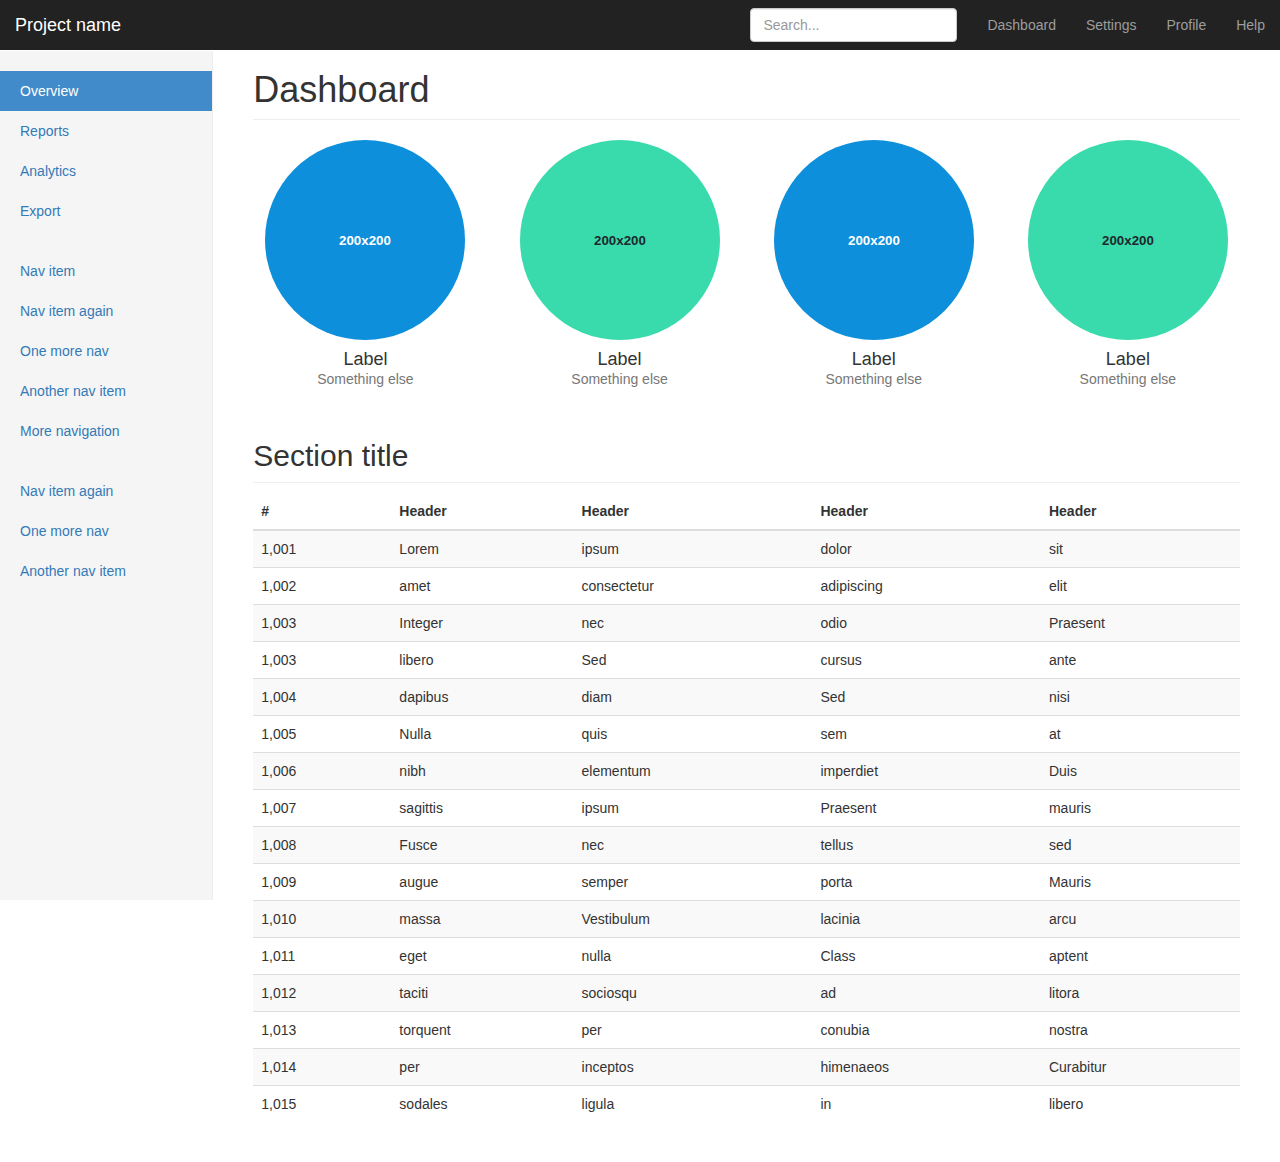
<file: web/js/bootstrap-3.3.5-dist/docs/examples/dashboard/index.html>
<!DOCTYPE html>
<html lang="en">
  <head>
    <meta charset="utf-8">
    <meta http-equiv="X-UA-Compatible" content="IE=edge">
    <meta name="viewport" content="width=device-width, initial-scale=1">
    <!-- The above 3 meta tags *must* come first in the head; any other head content must come *after* these tags -->
    <meta name="description" content="">
    <meta name="author" content="">
    <link rel="icon" href="../../favicon.ico">

    <title>Dashboard Template for Bootstrap</title>

    <!-- Bootstrap core CSS -->
    <link href="../../dist/css/bootstrap.min.css" rel="stylesheet">

    <!-- Custom styles for this template -->
    <link href="dashboard.css" rel="stylesheet">

    <!-- Just for debugging purposes. Don't actually copy these 2 lines! -->
    <!--[if lt IE 9]><script src="../../assets/js/ie8-responsive-file-warning.js"></script><![endif]-->
    <script src="../../assets/js/ie-emulation-modes-warning.js"></script>

    <!-- HTML5 shim and Respond.js for IE8 support of HTML5 elements and media queries -->
    <!--[if lt IE 9]>
      <script src="https://oss.maxcdn.com/html5shiv/3.7.2/html5shiv.min.js"></script>
      <script src="https://oss.maxcdn.com/respond/1.4.2/respond.min.js"></script>
    <![endif]-->
  </head>

  <body>

    <nav class="navbar navbar-inverse navbar-fixed-top">
      <div class="container-fluid">
        <div class="navbar-header">
          <button type="button" class="navbar-toggle collapsed" data-toggle="collapse" data-target="#navbar" aria-expanded="false" aria-controls="navbar">
            <span class="sr-only">Toggle navigation</span>
            <span class="icon-bar"></span>
            <span class="icon-bar"></span>
            <span class="icon-bar"></span>
          </button>
          <a class="navbar-brand" href="#">Project name</a>
        </div>
        <div id="navbar" class="navbar-collapse collapse">
          <ul class="nav navbar-nav navbar-right">
            <li><a href="#">Dashboard</a></li>
            <li><a href="#">Settings</a></li>
            <li><a href="#">Profile</a></li>
            <li><a href="#">Help</a></li>
          </ul>
          <form class="navbar-form navbar-right">
            <input type="text" class="form-control" placeholder="Search...">
          </form>
        </div>
      </div>
    </nav>

    <div class="container-fluid">
      <div class="row">
        <div class="col-sm-3 col-md-2 sidebar">
          <ul class="nav nav-sidebar">
            <li class="active"><a href="#">Overview <span class="sr-only">(current)</span></a></li>
            <li><a href="#">Reports</a></li>
            <li><a href="#">Analytics</a></li>
            <li><a href="#">Export</a></li>
          </ul>
          <ul class="nav nav-sidebar">
            <li><a href="">Nav item</a></li>
            <li><a href="">Nav item again</a></li>
            <li><a href="">One more nav</a></li>
            <li><a href="">Another nav item</a></li>
            <li><a href="">More navigation</a></li>
          </ul>
          <ul class="nav nav-sidebar">
            <li><a href="">Nav item again</a></li>
            <li><a href="">One more nav</a></li>
            <li><a href="">Another nav item</a></li>
          </ul>
        </div>
        <div class="col-sm-9 col-sm-offset-3 col-md-10 col-md-offset-2 main">
          <h1 class="page-header">Dashboard</h1>

          <div class="row placeholders">
            <div class="col-xs-6 col-sm-3 placeholder">
              <img data-src="holder.js/200x200/auto/sky" class="img-responsive" alt="Generic placeholder thumbnail">
              <h4>Label</h4>
              <span class="text-muted">Something else</span>
            </div>
            <div class="col-xs-6 col-sm-3 placeholder">
              <img data-src="holder.js/200x200/auto/vine" class="img-responsive" alt="Generic placeholder thumbnail">
              <h4>Label</h4>
              <span class="text-muted">Something else</span>
            </div>
            <div class="col-xs-6 col-sm-3 placeholder">
              <img data-src="holder.js/200x200/auto/sky" class="img-responsive" alt="Generic placeholder thumbnail">
              <h4>Label</h4>
              <span class="text-muted">Something else</span>
            </div>
            <div class="col-xs-6 col-sm-3 placeholder">
              <img data-src="holder.js/200x200/auto/vine" class="img-responsive" alt="Generic placeholder thumbnail">
              <h4>Label</h4>
              <span class="text-muted">Something else</span>
            </div>
          </div>

          <h2 class="sub-header">Section title</h2>
          <div class="table-responsive">
            <table class="table table-striped">
              <thead>
                <tr>
                  <th>#</th>
                  <th>Header</th>
                  <th>Header</th>
                  <th>Header</th>
                  <th>Header</th>
                </tr>
              </thead>
              <tbody>
                <tr>
                  <td>1,001</td>
                  <td>Lorem</td>
                  <td>ipsum</td>
                  <td>dolor</td>
                  <td>sit</td>
                </tr>
                <tr>
                  <td>1,002</td>
                  <td>amet</td>
                  <td>consectetur</td>
                  <td>adipiscing</td>
                  <td>elit</td>
                </tr>
                <tr>
                  <td>1,003</td>
                  <td>Integer</td>
                  <td>nec</td>
                  <td>odio</td>
                  <td>Praesent</td>
                </tr>
                <tr>
                  <td>1,003</td>
                  <td>libero</td>
                  <td>Sed</td>
                  <td>cursus</td>
                  <td>ante</td>
                </tr>
                <tr>
                  <td>1,004</td>
                  <td>dapibus</td>
                  <td>diam</td>
                  <td>Sed</td>
                  <td>nisi</td>
                </tr>
                <tr>
                  <td>1,005</td>
                  <td>Nulla</td>
                  <td>quis</td>
                  <td>sem</td>
                  <td>at</td>
                </tr>
                <tr>
                  <td>1,006</td>
                  <td>nibh</td>
                  <td>elementum</td>
                  <td>imperdiet</td>
                  <td>Duis</td>
                </tr>
                <tr>
                  <td>1,007</td>
                  <td>sagittis</td>
                  <td>ipsum</td>
                  <td>Praesent</td>
                  <td>mauris</td>
                </tr>
                <tr>
                  <td>1,008</td>
                  <td>Fusce</td>
                  <td>nec</td>
                  <td>tellus</td>
                  <td>sed</td>
                </tr>
                <tr>
                  <td>1,009</td>
                  <td>augue</td>
                  <td>semper</td>
                  <td>porta</td>
                  <td>Mauris</td>
                </tr>
                <tr>
                  <td>1,010</td>
                  <td>massa</td>
                  <td>Vestibulum</td>
                  <td>lacinia</td>
                  <td>arcu</td>
                </tr>
                <tr>
                  <td>1,011</td>
                  <td>eget</td>
                  <td>nulla</td>
                  <td>Class</td>
                  <td>aptent</td>
                </tr>
                <tr>
                  <td>1,012</td>
                  <td>taciti</td>
                  <td>sociosqu</td>
                  <td>ad</td>
                  <td>litora</td>
                </tr>
                <tr>
                  <td>1,013</td>
                  <td>torquent</td>
                  <td>per</td>
                  <td>conubia</td>
                  <td>nostra</td>
                </tr>
                <tr>
                  <td>1,014</td>
                  <td>per</td>
                  <td>inceptos</td>
                  <td>himenaeos</td>
                  <td>Curabitur</td>
                </tr>
                <tr>
                  <td>1,015</td>
                  <td>sodales</td>
                  <td>ligula</td>
                  <td>in</td>
                  <td>libero</td>
                </tr>
              </tbody>
            </table>
          </div>
        </div>
      </div>
    </div>

    <!-- Bootstrap core JavaScript
    ================================================== -->
    <!-- Placed at the end of the document so the pages load faster -->
    <script src="https://ajax.googleapis.com/ajax/libs/jquery/1.11.3/jquery.min.js"></script>
    <script src="../../dist/js/bootstrap.min.js"></script>
    <!-- Just to make our placeholder images work. Don't actually copy the next line! -->
    <script src="../../assets/js/vendor/holder.min.js"></script>
    <!-- IE10 viewport hack for Surface/desktop Windows 8 bug -->
    <script src="../../assets/js/ie10-viewport-bug-workaround.js"></script>
  </body>
</html>
</file>
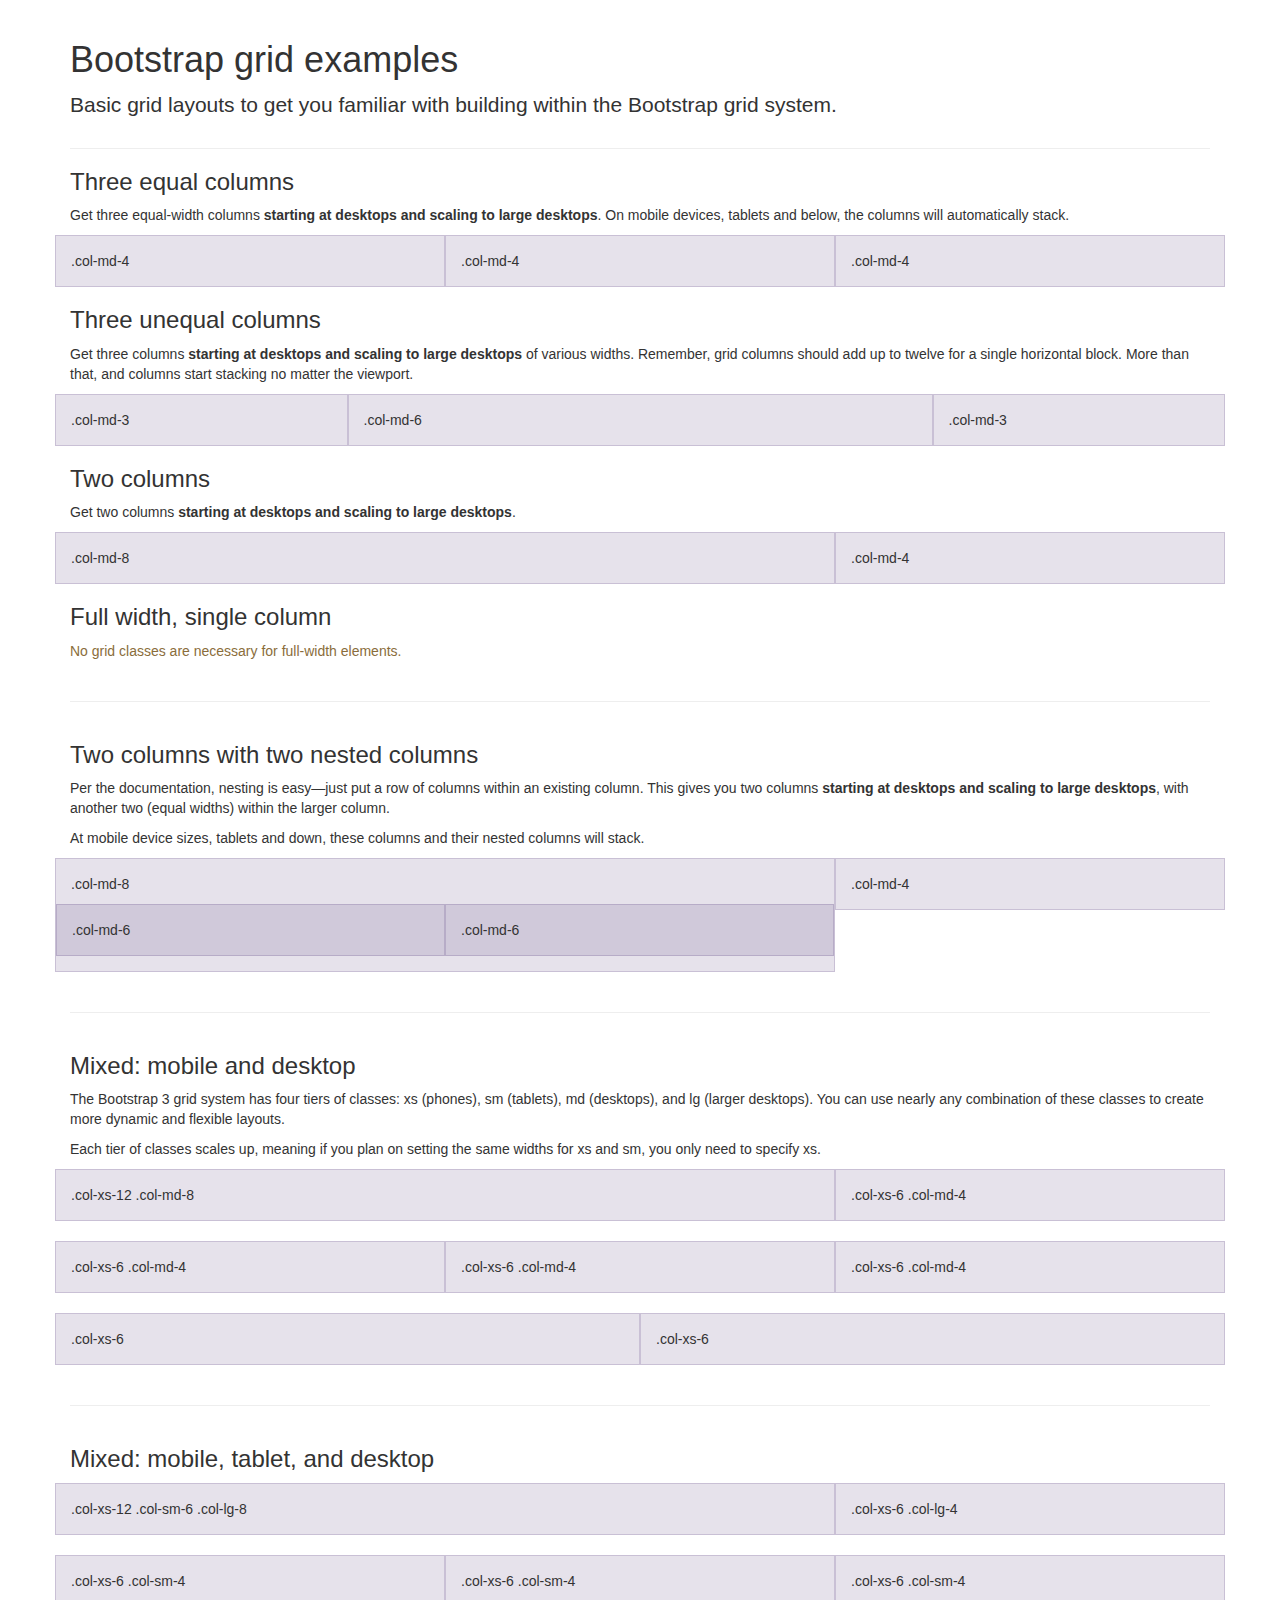
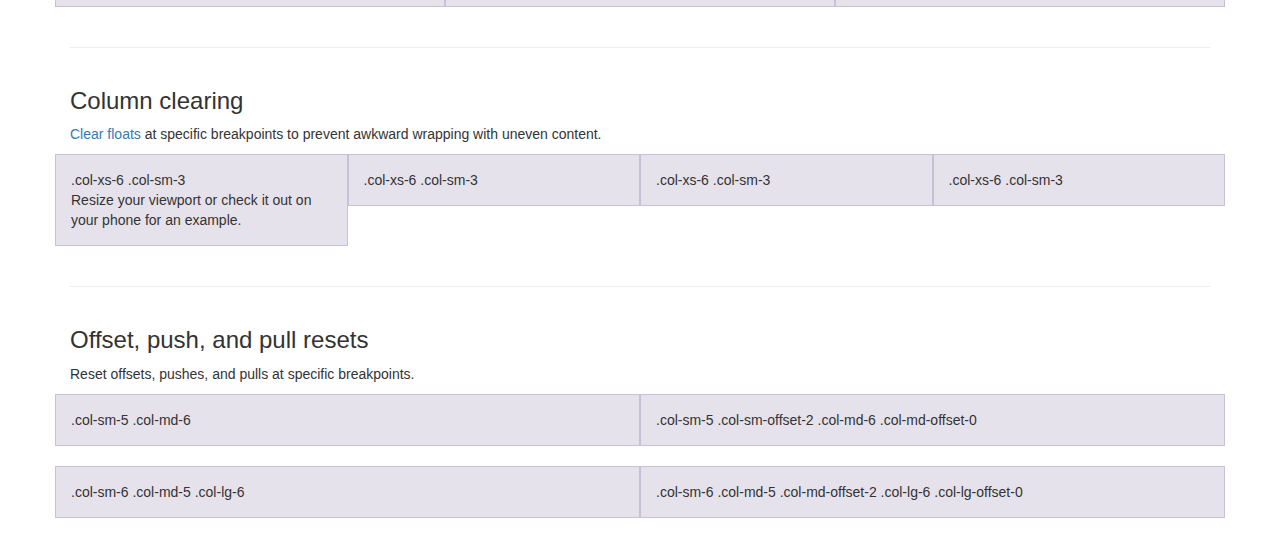
<file: web/js/bootstrap-3.3.5-dist/docs/examples/grid/index.html>
<!DOCTYPE html>
<html lang="en">
  <head>
    <meta charset="utf-8">
    <meta http-equiv="X-UA-Compatible" content="IE=edge">
    <meta name="viewport" content="width=device-width, initial-scale=1">
    <!-- The above 3 meta tags *must* come first in the head; any other head content must come *after* these tags -->
    <meta name="description" content="">
    <meta name="author" content="">
    <link rel="icon" href="../../favicon.ico">

    <title>Grid Template for Bootstrap</title>

    <!-- Bootstrap core CSS -->
    <link href="../../dist/css/bootstrap.min.css" rel="stylesheet">

    <!-- Custom styles for this template -->
    <link href="grid.css" rel="stylesheet">

    <!-- Just for debugging purposes. Don't actually copy these 2 lines! -->
    <!--[if lt IE 9]><script src="../../assets/js/ie8-responsive-file-warning.js"></script><![endif]-->
    <script src="../../assets/js/ie-emulation-modes-warning.js"></script>

    <!-- HTML5 shim and Respond.js for IE8 support of HTML5 elements and media queries -->
    <!--[if lt IE 9]>
      <script src="https://oss.maxcdn.com/html5shiv/3.7.2/html5shiv.min.js"></script>
      <script src="https://oss.maxcdn.com/respond/1.4.2/respond.min.js"></script>
    <![endif]-->
  </head>

  <body>
    <div class="container">

      <div class="page-header">
        <h1>Bootstrap grid examples</h1>
        <p class="lead">Basic grid layouts to get you familiar with building within the Bootstrap grid system.</p>
      </div>

      <h3>Three equal columns</h3>
      <p>Get three equal-width columns <strong>starting at desktops and scaling to large desktops</strong>. On mobile devices, tablets and below, the columns will automatically stack.</p>
      <div class="row">
        <div class="col-md-4">.col-md-4</div>
        <div class="col-md-4">.col-md-4</div>
        <div class="col-md-4">.col-md-4</div>
      </div>

      <h3>Three unequal columns</h3>
      <p>Get three columns <strong>starting at desktops and scaling to large desktops</strong> of various widths. Remember, grid columns should add up to twelve for a single horizontal block. More than that, and columns start stacking no matter the viewport.</p>
      <div class="row">
        <div class="col-md-3">.col-md-3</div>
        <div class="col-md-6">.col-md-6</div>
        <div class="col-md-3">.col-md-3</div>
      </div>

      <h3>Two columns</h3>
      <p>Get two columns <strong>starting at desktops and scaling to large desktops</strong>.</p>
      <div class="row">
        <div class="col-md-8">.col-md-8</div>
        <div class="col-md-4">.col-md-4</div>
      </div>

      <h3>Full width, single column</h3>
      <p class="text-warning">No grid classes are necessary for full-width elements.</p>

      <hr>

      <h3>Two columns with two nested columns</h3>
      <p>Per the documentation, nesting is easy—just put a row of columns within an existing column. This gives you two columns <strong>starting at desktops and scaling to large desktops</strong>, with another two (equal widths) within the larger column.</p>
      <p>At mobile device sizes, tablets and down, these columns and their nested columns will stack.</p>
      <div class="row">
        <div class="col-md-8">
          .col-md-8
          <div class="row">
            <div class="col-md-6">.col-md-6</div>
            <div class="col-md-6">.col-md-6</div>
          </div>
        </div>
        <div class="col-md-4">.col-md-4</div>
      </div>

      <hr>

      <h3>Mixed: mobile and desktop</h3>
      <p>The Bootstrap 3 grid system has four tiers of classes: xs (phones), sm (tablets), md (desktops), and lg (larger desktops). You can use nearly any combination of these classes to create more dynamic and flexible layouts.</p>
      <p>Each tier of classes scales up, meaning if you plan on setting the same widths for xs and sm, you only need to specify xs.</p>
      <div class="row">
        <div class="col-xs-12 col-md-8">.col-xs-12 .col-md-8</div>
        <div class="col-xs-6 col-md-4">.col-xs-6 .col-md-4</div>
      </div>
      <div class="row">
        <div class="col-xs-6 col-md-4">.col-xs-6 .col-md-4</div>
        <div class="col-xs-6 col-md-4">.col-xs-6 .col-md-4</div>
        <div class="col-xs-6 col-md-4">.col-xs-6 .col-md-4</div>
      </div>
      <div class="row">
        <div class="col-xs-6">.col-xs-6</div>
        <div class="col-xs-6">.col-xs-6</div>
      </div>

      <hr>

      <h3>Mixed: mobile, tablet, and desktop</h3>
      <p></p>
      <div class="row">
        <div class="col-xs-12 col-sm-6 col-lg-8">.col-xs-12 .col-sm-6 .col-lg-8</div>
        <div class="col-xs-6 col-lg-4">.col-xs-6 .col-lg-4</div>
      </div>
      <div class="row">
        <div class="col-xs-6 col-sm-4">.col-xs-6 .col-sm-4</div>
        <div class="col-xs-6 col-sm-4">.col-xs-6 .col-sm-4</div>
        <div class="col-xs-6 col-sm-4">.col-xs-6 .col-sm-4</div>
      </div>

      <hr>

      <h3>Column clearing</h3>
      <p><a href="http://getbootstrap.com/css/#grid-responsive-resets">Clear floats</a> at specific breakpoints to prevent awkward wrapping with uneven content.</p>
      <div class="row">
        <div class="col-xs-6 col-sm-3">
          .col-xs-6 .col-sm-3
          <br>
          Resize your viewport or check it out on your phone for an example.
        </div>
        <div class="col-xs-6 col-sm-3">.col-xs-6 .col-sm-3</div>

        <!-- Add the extra clearfix for only the required viewport -->
        <div class="clearfix visible-xs"></div>

        <div class="col-xs-6 col-sm-3">.col-xs-6 .col-sm-3</div>
        <div class="col-xs-6 col-sm-3">.col-xs-6 .col-sm-3</div>
      </div>

      <hr>

      <h3>Offset, push, and pull resets</h3>
      <p>Reset offsets, pushes, and pulls at specific breakpoints.</p>
      <div class="row">
        <div class="col-sm-5 col-md-6">.col-sm-5 .col-md-6</div>
        <div class="col-sm-5 col-sm-offset-2 col-md-6 col-md-offset-0">.col-sm-5 .col-sm-offset-2 .col-md-6 .col-md-offset-0</div>
      </div>
      <div class="row">
        <div class="col-sm-6 col-md-5 col-lg-6">.col-sm-6 .col-md-5 .col-lg-6</div>
        <div class="col-sm-6 col-md-5 col-md-offset-2 col-lg-6 col-lg-offset-0">.col-sm-6 .col-md-5 .col-md-offset-2 .col-lg-6 .col-lg-offset-0</div>
      </div>


    </div> <!-- /container -->


    <!-- IE10 viewport hack for Surface/desktop Windows 8 bug -->
    <script src="../../assets/js/ie10-viewport-bug-workaround.js"></script>
  </body>
</html>
</file>
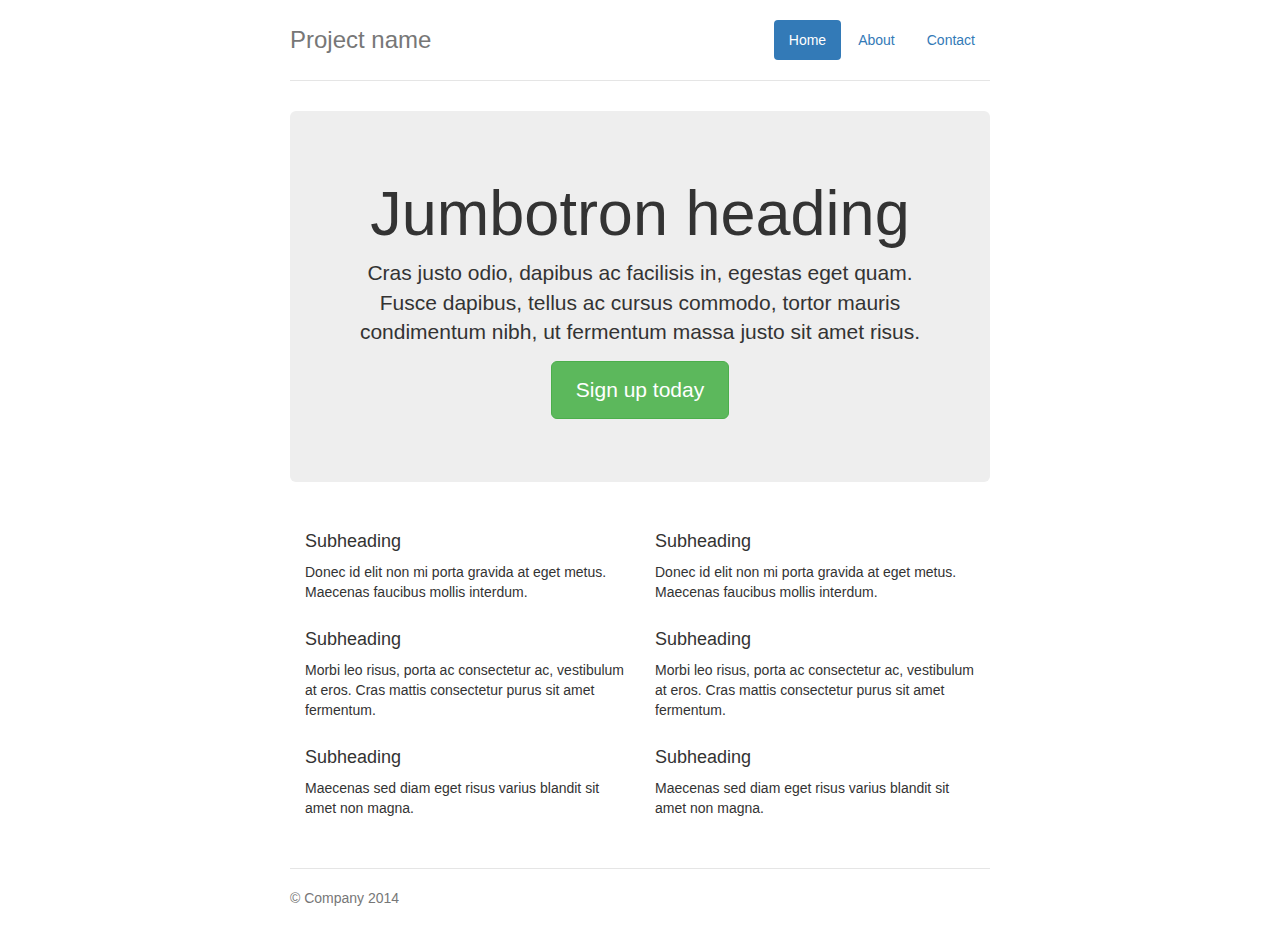
<file: web/js/bootstrap-3.3.5-dist/docs/examples/jumbotron-narrow/index.html>
<!DOCTYPE html>
<html lang="en">
  <head>
    <meta charset="utf-8">
    <meta http-equiv="X-UA-Compatible" content="IE=edge">
    <meta name="viewport" content="width=device-width, initial-scale=1">
    <!-- The above 3 meta tags *must* come first in the head; any other head content must come *after* these tags -->
    <meta name="description" content="">
    <meta name="author" content="">
    <link rel="icon" href="../../favicon.ico">

    <title>Narrow Jumbotron Template for Bootstrap</title>

    <!-- Bootstrap core CSS -->
    <link href="../../dist/css/bootstrap.min.css" rel="stylesheet">

    <!-- Custom styles for this template -->
    <link href="jumbotron-narrow.css" rel="stylesheet">

    <!-- Just for debugging purposes. Don't actually copy these 2 lines! -->
    <!--[if lt IE 9]><script src="../../assets/js/ie8-responsive-file-warning.js"></script><![endif]-->
    <script src="../../assets/js/ie-emulation-modes-warning.js"></script>

    <!-- HTML5 shim and Respond.js for IE8 support of HTML5 elements and media queries -->
    <!--[if lt IE 9]>
      <script src="https://oss.maxcdn.com/html5shiv/3.7.2/html5shiv.min.js"></script>
      <script src="https://oss.maxcdn.com/respond/1.4.2/respond.min.js"></script>
    <![endif]-->
  </head>

  <body>

    <div class="container">
      <div class="header clearfix">
        <nav>
          <ul class="nav nav-pills pull-right">
            <li role="presentation" class="active"><a href="#">Home</a></li>
            <li role="presentation"><a href="#">About</a></li>
            <li role="presentation"><a href="#">Contact</a></li>
          </ul>
        </nav>
        <h3 class="text-muted">Project name</h3>
      </div>

      <div class="jumbotron">
        <h1>Jumbotron heading</h1>
        <p class="lead">Cras justo odio, dapibus ac facilisis in, egestas eget quam. Fusce dapibus, tellus ac cursus commodo, tortor mauris condimentum nibh, ut fermentum massa justo sit amet risus.</p>
        <p><a class="btn btn-lg btn-success" href="#" role="button">Sign up today</a></p>
      </div>

      <div class="row marketing">
        <div class="col-lg-6">
          <h4>Subheading</h4>
          <p>Donec id elit non mi porta gravida at eget metus. Maecenas faucibus mollis interdum.</p>

          <h4>Subheading</h4>
          <p>Morbi leo risus, porta ac consectetur ac, vestibulum at eros. Cras mattis consectetur purus sit amet fermentum.</p>

          <h4>Subheading</h4>
          <p>Maecenas sed diam eget risus varius blandit sit amet non magna.</p>
        </div>

        <div class="col-lg-6">
          <h4>Subheading</h4>
          <p>Donec id elit non mi porta gravida at eget metus. Maecenas faucibus mollis interdum.</p>

          <h4>Subheading</h4>
          <p>Morbi leo risus, porta ac consectetur ac, vestibulum at eros. Cras mattis consectetur purus sit amet fermentum.</p>

          <h4>Subheading</h4>
          <p>Maecenas sed diam eget risus varius blandit sit amet non magna.</p>
        </div>
      </div>

      <footer class="footer">
        <p>&copy; Company 2014</p>
      </footer>

    </div> <!-- /container -->


    <!-- IE10 viewport hack for Surface/desktop Windows 8 bug -->
    <script src="../../assets/js/ie10-viewport-bug-workaround.js"></script>
  </body>
</html>
</file>
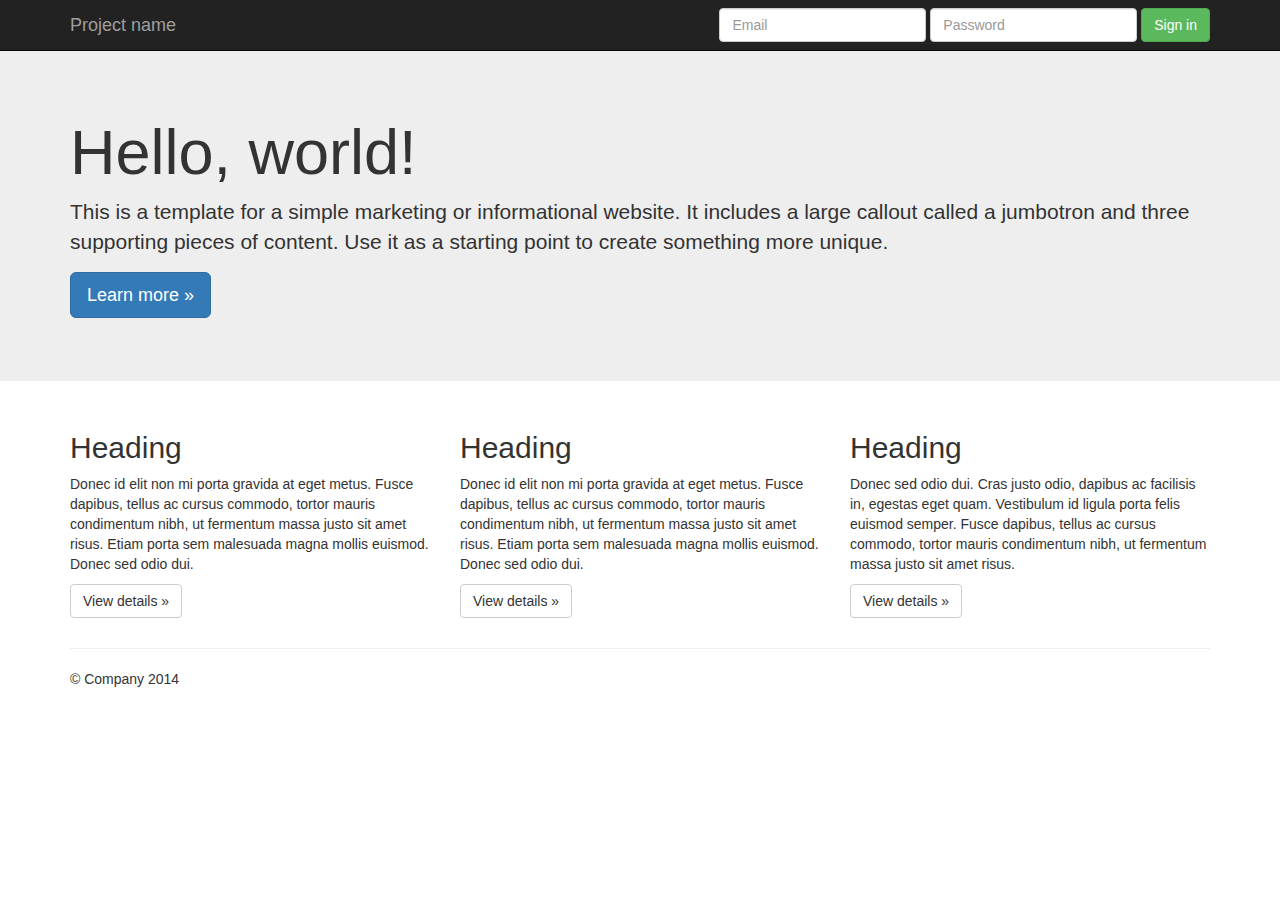
<file: web/js/bootstrap-3.3.5-dist/docs/examples/jumbotron/index.html>
<!DOCTYPE html>
<html lang="en">
  <head>
    <meta charset="utf-8">
    <meta http-equiv="X-UA-Compatible" content="IE=edge">
    <meta name="viewport" content="width=device-width, initial-scale=1">
    <!-- The above 3 meta tags *must* come first in the head; any other head content must come *after* these tags -->
    <meta name="description" content="">
    <meta name="author" content="">
    <link rel="icon" href="../../favicon.ico">

    <title>Jumbotron Template for Bootstrap</title>

    <!-- Bootstrap core CSS -->
    <link href="../../dist/css/bootstrap.min.css" rel="stylesheet">

    <!-- Custom styles for this template -->
    <link href="jumbotron.css" rel="stylesheet">

    <!-- Just for debugging purposes. Don't actually copy these 2 lines! -->
    <!--[if lt IE 9]><script src="../../assets/js/ie8-responsive-file-warning.js"></script><![endif]-->
    <script src="../../assets/js/ie-emulation-modes-warning.js"></script>

    <!-- HTML5 shim and Respond.js for IE8 support of HTML5 elements and media queries -->
    <!--[if lt IE 9]>
      <script src="https://oss.maxcdn.com/html5shiv/3.7.2/html5shiv.min.js"></script>
      <script src="https://oss.maxcdn.com/respond/1.4.2/respond.min.js"></script>
    <![endif]-->
  </head>

  <body>

    <nav class="navbar navbar-inverse navbar-fixed-top">
      <div class="container">
        <div class="navbar-header">
          <button type="button" class="navbar-toggle collapsed" data-toggle="collapse" data-target="#navbar" aria-expanded="false" aria-controls="navbar">
            <span class="sr-only">Toggle navigation</span>
            <span class="icon-bar"></span>
            <span class="icon-bar"></span>
            <span class="icon-bar"></span>
          </button>
          <a class="navbar-brand" href="#">Project name</a>
        </div>
        <div id="navbar" class="navbar-collapse collapse">
          <form class="navbar-form navbar-right">
            <div class="form-group">
              <input type="text" placeholder="Email" class="form-control">
            </div>
            <div class="form-group">
              <input type="password" placeholder="Password" class="form-control">
            </div>
            <button type="submit" class="btn btn-success">Sign in</button>
          </form>
        </div><!--/.navbar-collapse -->
      </div>
    </nav>

    <!-- Main jumbotron for a primary marketing message or call to action -->
    <div class="jumbotron">
      <div class="container">
        <h1>Hello, world!</h1>
        <p>This is a template for a simple marketing or informational website. It includes a large callout called a jumbotron and three supporting pieces of content. Use it as a starting point to create something more unique.</p>
        <p><a class="btn btn-primary btn-lg" href="#" role="button">Learn more &raquo;</a></p>
      </div>
    </div>

    <div class="container">
      <!-- Example row of columns -->
      <div class="row">
        <div class="col-md-4">
          <h2>Heading</h2>
          <p>Donec id elit non mi porta gravida at eget metus. Fusce dapibus, tellus ac cursus commodo, tortor mauris condimentum nibh, ut fermentum massa justo sit amet risus. Etiam porta sem malesuada magna mollis euismod. Donec sed odio dui. </p>
          <p><a class="btn btn-default" href="#" role="button">View details &raquo;</a></p>
        </div>
        <div class="col-md-4">
          <h2>Heading</h2>
          <p>Donec id elit non mi porta gravida at eget metus. Fusce dapibus, tellus ac cursus commodo, tortor mauris condimentum nibh, ut fermentum massa justo sit amet risus. Etiam porta sem malesuada magna mollis euismod. Donec sed odio dui. </p>
          <p><a class="btn btn-default" href="#" role="button">View details &raquo;</a></p>
       </div>
        <div class="col-md-4">
          <h2>Heading</h2>
          <p>Donec sed odio dui. Cras justo odio, dapibus ac facilisis in, egestas eget quam. Vestibulum id ligula porta felis euismod semper. Fusce dapibus, tellus ac cursus commodo, tortor mauris condimentum nibh, ut fermentum massa justo sit amet risus.</p>
          <p><a class="btn btn-default" href="#" role="button">View details &raquo;</a></p>
        </div>
      </div>

      <hr>

      <footer>
        <p>&copy; Company 2014</p>
      </footer>
    </div> <!-- /container -->


    <!-- Bootstrap core JavaScript
    ================================================== -->
    <!-- Placed at the end of the document so the pages load faster -->
    <script src="https://ajax.googleapis.com/ajax/libs/jquery/1.11.3/jquery.min.js"></script>
    <script src="../../dist/js/bootstrap.min.js"></script>
    <!-- IE10 viewport hack for Surface/desktop Windows 8 bug -->
    <script src="../../assets/js/ie10-viewport-bug-workaround.js"></script>
  </body>
</html>
</file>
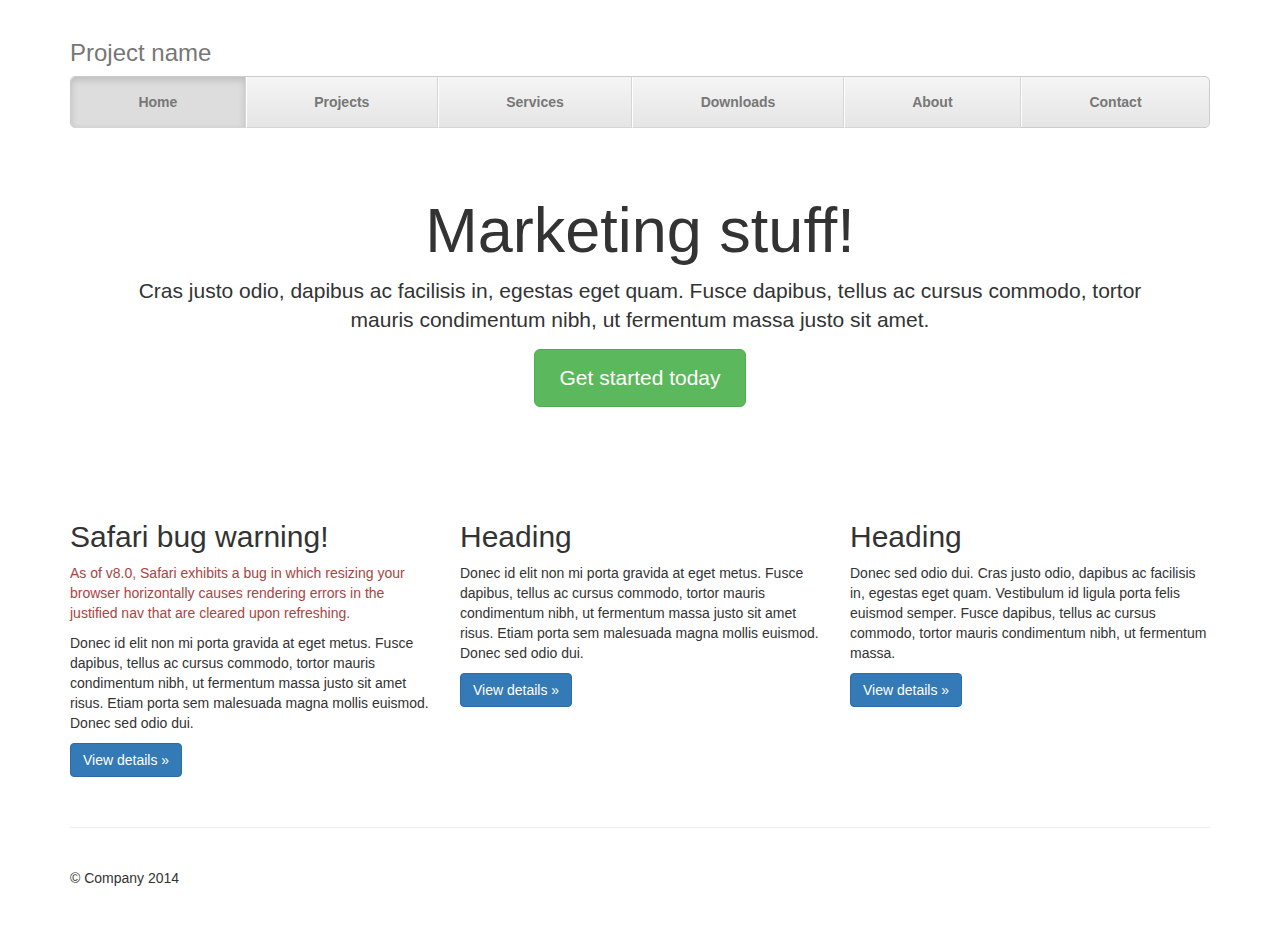
<file: web/js/bootstrap-3.3.5-dist/docs/examples/justified-nav/index.html>
<!DOCTYPE html>
<html lang="en">
  <head>
    <meta charset="utf-8">
    <meta http-equiv="X-UA-Compatible" content="IE=edge">
    <meta name="viewport" content="width=device-width, initial-scale=1">
    <!-- The above 3 meta tags *must* come first in the head; any other head content must come *after* these tags -->
    <meta name="description" content="">
    <meta name="author" content="">
    <link rel="icon" href="../../favicon.ico">

    <title>Justified Nav Template for Bootstrap</title>

    <!-- Bootstrap core CSS -->
    <link href="../../dist/css/bootstrap.min.css" rel="stylesheet">

    <!-- Custom styles for this template -->
    <link href="justified-nav.css" rel="stylesheet">

    <!-- Just for debugging purposes. Don't actually copy these 2 lines! -->
    <!--[if lt IE 9]><script src="../../assets/js/ie8-responsive-file-warning.js"></script><![endif]-->
    <script src="../../assets/js/ie-emulation-modes-warning.js"></script>

    <!-- HTML5 shim and Respond.js for IE8 support of HTML5 elements and media queries -->
    <!--[if lt IE 9]>
      <script src="https://oss.maxcdn.com/html5shiv/3.7.2/html5shiv.min.js"></script>
      <script src="https://oss.maxcdn.com/respond/1.4.2/respond.min.js"></script>
    <![endif]-->
  </head>

  <body>

    <div class="container">

      <!-- The justified navigation menu is meant for single line per list item.
           Multiple lines will require custom code not provided by Bootstrap. -->
      <div class="masthead">
        <h3 class="text-muted">Project name</h3>
        <nav>
          <ul class="nav nav-justified">
            <li class="active"><a href="#">Home</a></li>
            <li><a href="#">Projects</a></li>
            <li><a href="#">Services</a></li>
            <li><a href="#">Downloads</a></li>
            <li><a href="#">About</a></li>
            <li><a href="#">Contact</a></li>
          </ul>
        </nav>
      </div>

      <!-- Jumbotron -->
      <div class="jumbotron">
        <h1>Marketing stuff!</h1>
        <p class="lead">Cras justo odio, dapibus ac facilisis in, egestas eget quam. Fusce dapibus, tellus ac cursus commodo, tortor mauris condimentum nibh, ut fermentum massa justo sit amet.</p>
        <p><a class="btn btn-lg btn-success" href="#" role="button">Get started today</a></p>
      </div>

      <!-- Example row of columns -->
      <div class="row">
        <div class="col-lg-4">
          <h2>Safari bug warning!</h2>
          <p class="text-danger">As of v8.0, Safari exhibits a bug in which resizing your browser horizontally causes rendering errors in the justified nav that are cleared upon refreshing.</p>
          <p>Donec id elit non mi porta gravida at eget metus. Fusce dapibus, tellus ac cursus commodo, tortor mauris condimentum nibh, ut fermentum massa justo sit amet risus. Etiam porta sem malesuada magna mollis euismod. Donec sed odio dui. </p>
          <p><a class="btn btn-primary" href="#" role="button">View details &raquo;</a></p>
        </div>
        <div class="col-lg-4">
          <h2>Heading</h2>
          <p>Donec id elit non mi porta gravida at eget metus. Fusce dapibus, tellus ac cursus commodo, tortor mauris condimentum nibh, ut fermentum massa justo sit amet risus. Etiam porta sem malesuada magna mollis euismod. Donec sed odio dui. </p>
          <p><a class="btn btn-primary" href="#" role="button">View details &raquo;</a></p>
       </div>
        <div class="col-lg-4">
          <h2>Heading</h2>
          <p>Donec sed odio dui. Cras justo odio, dapibus ac facilisis in, egestas eget quam. Vestibulum id ligula porta felis euismod semper. Fusce dapibus, tellus ac cursus commodo, tortor mauris condimentum nibh, ut fermentum massa.</p>
          <p><a class="btn btn-primary" href="#" role="button">View details &raquo;</a></p>
        </div>
      </div>

      <!-- Site footer -->
      <footer class="footer">
        <p>&copy; Company 2014</p>
      </footer>

    </div> <!-- /container -->


    <!-- IE10 viewport hack for Surface/desktop Windows 8 bug -->
    <script src="../../assets/js/ie10-viewport-bug-workaround.js"></script>
  </body>
</html>
</file>
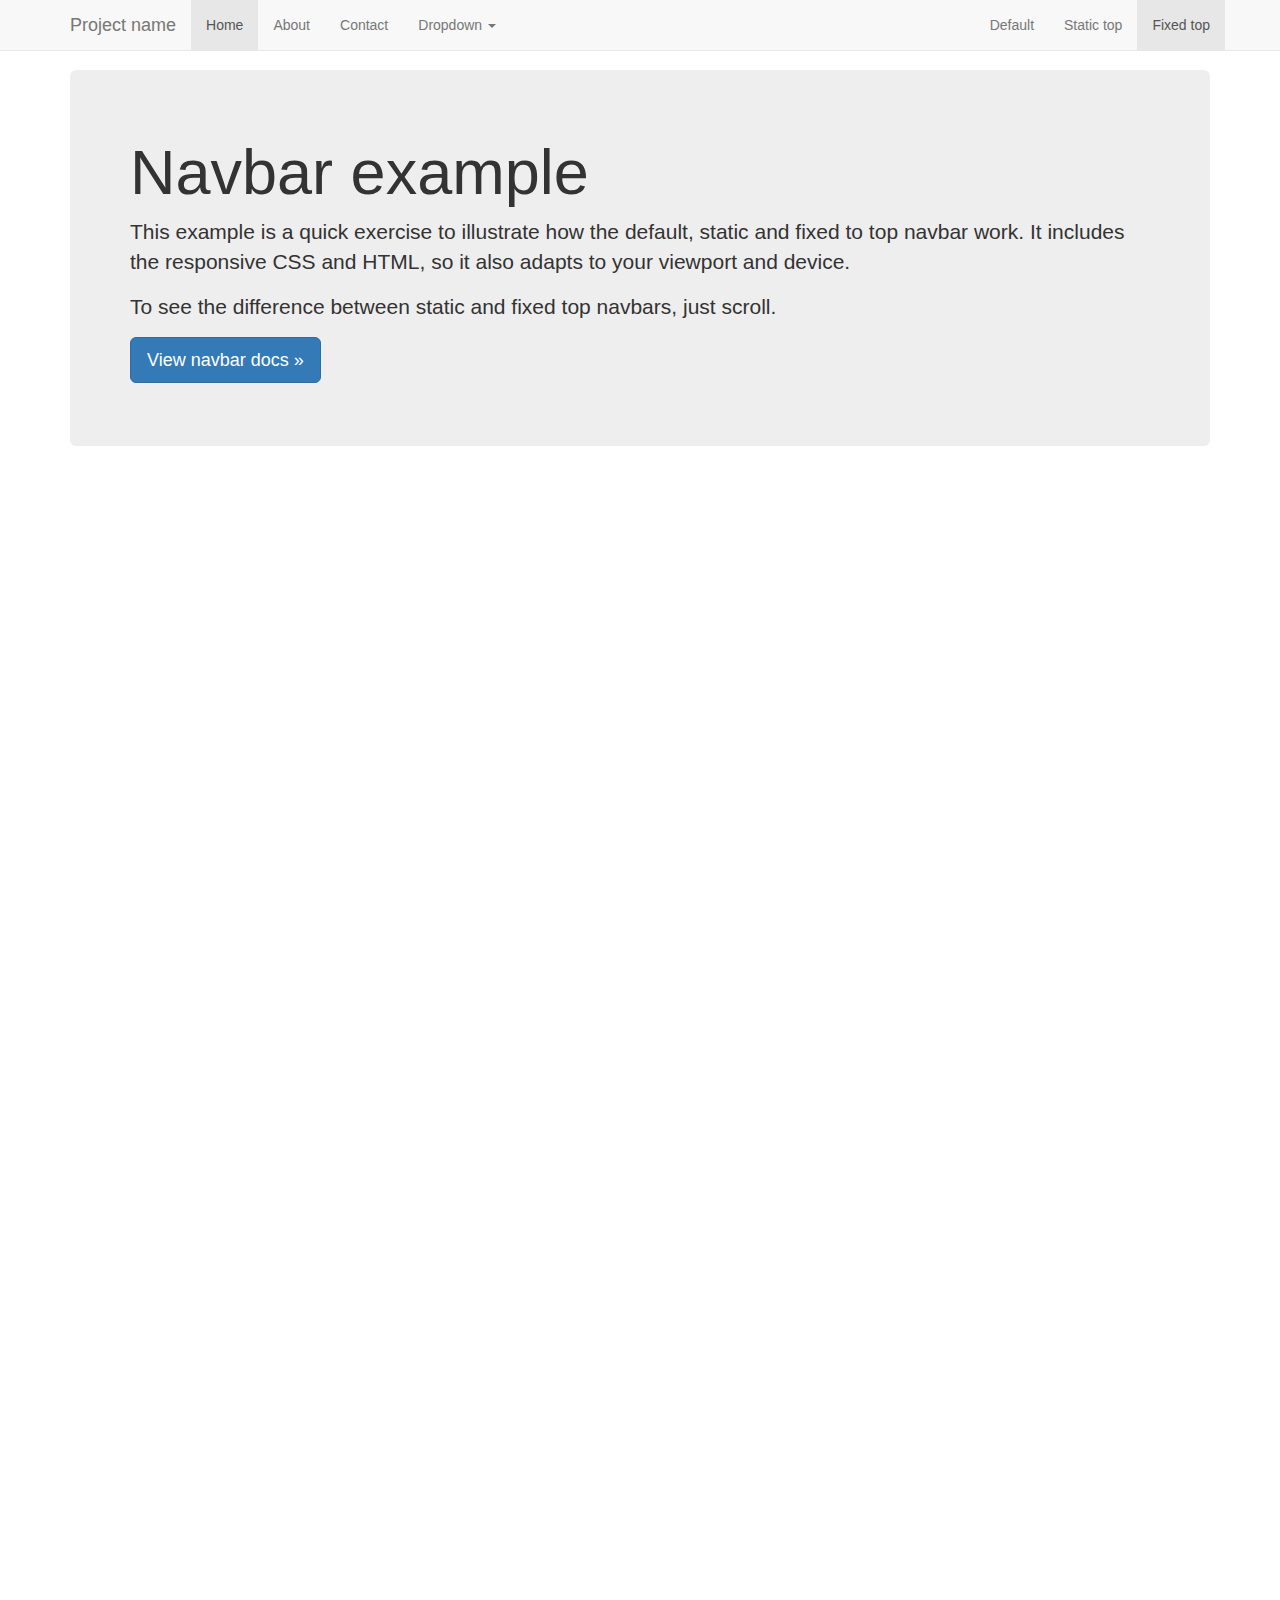
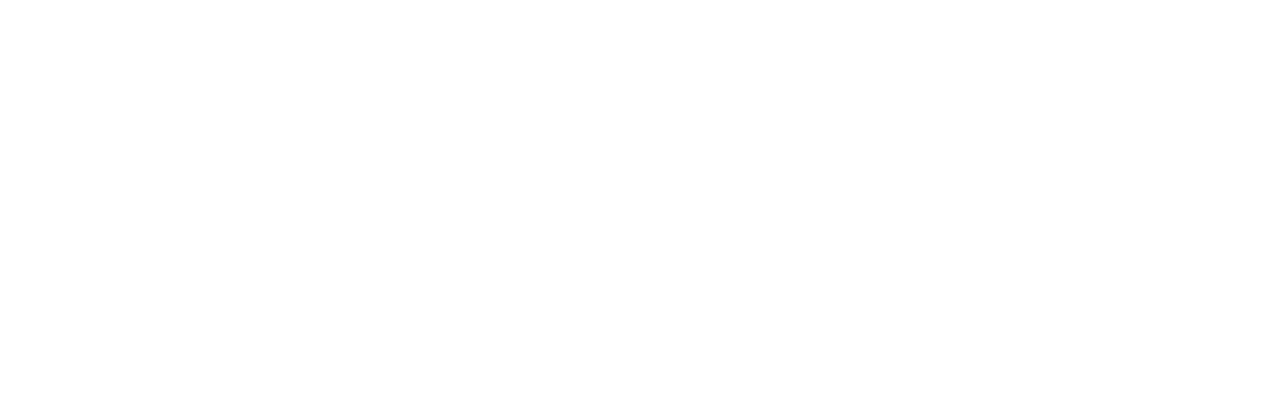
<file: web/js/bootstrap-3.3.5-dist/docs/examples/navbar-fixed-top/index.html>
<!DOCTYPE html>
<html lang="en">
  <head>
    <meta charset="utf-8">
    <meta http-equiv="X-UA-Compatible" content="IE=edge">
    <meta name="viewport" content="width=device-width, initial-scale=1">
    <!-- The above 3 meta tags *must* come first in the head; any other head content must come *after* these tags -->
    <meta name="description" content="">
    <meta name="author" content="">
    <link rel="icon" href="../../favicon.ico">

    <title>Fixed Top Navbar Example for Bootstrap</title>

    <!-- Bootstrap core CSS -->
    <link href="../../dist/css/bootstrap.min.css" rel="stylesheet">

    <!-- Custom styles for this template -->
    <link href="navbar-fixed-top.css" rel="stylesheet">

    <!-- Just for debugging purposes. Don't actually copy these 2 lines! -->
    <!--[if lt IE 9]><script src="../../assets/js/ie8-responsive-file-warning.js"></script><![endif]-->
    <script src="../../assets/js/ie-emulation-modes-warning.js"></script>

    <!-- HTML5 shim and Respond.js for IE8 support of HTML5 elements and media queries -->
    <!--[if lt IE 9]>
      <script src="https://oss.maxcdn.com/html5shiv/3.7.2/html5shiv.min.js"></script>
      <script src="https://oss.maxcdn.com/respond/1.4.2/respond.min.js"></script>
    <![endif]-->
  </head>

  <body>

    <!-- Fixed navbar -->
    <nav class="navbar navbar-default navbar-fixed-top">
      <div class="container">
        <div class="navbar-header">
          <button type="button" class="navbar-toggle collapsed" data-toggle="collapse" data-target="#navbar" aria-expanded="false" aria-controls="navbar">
            <span class="sr-only">Toggle navigation</span>
            <span class="icon-bar"></span>
            <span class="icon-bar"></span>
            <span class="icon-bar"></span>
          </button>
          <a class="navbar-brand" href="#">Project name</a>
        </div>
        <div id="navbar" class="navbar-collapse collapse">
          <ul class="nav navbar-nav">
            <li class="active"><a href="#">Home</a></li>
            <li><a href="#about">About</a></li>
            <li><a href="#contact">Contact</a></li>
            <li class="dropdown">
              <a href="#" class="dropdown-toggle" data-toggle="dropdown" role="button" aria-haspopup="true" aria-expanded="false">Dropdown <span class="caret"></span></a>
              <ul class="dropdown-menu">
                <li><a href="#">Action</a></li>
                <li><a href="#">Another action</a></li>
                <li><a href="#">Something else here</a></li>
                <li role="separator" class="divider"></li>
                <li class="dropdown-header">Nav header</li>
                <li><a href="#">Separated link</a></li>
                <li><a href="#">One more separated link</a></li>
              </ul>
            </li>
          </ul>
          <ul class="nav navbar-nav navbar-right">
            <li><a href="../navbar/">Default</a></li>
            <li><a href="../navbar-static-top/">Static top</a></li>
            <li class="active"><a href="./">Fixed top <span class="sr-only">(current)</span></a></li>
          </ul>
        </div><!--/.nav-collapse -->
      </div>
    </nav>

    <div class="container">

      <!-- Main component for a primary marketing message or call to action -->
      <div class="jumbotron">
        <h1>Navbar example</h1>
        <p>This example is a quick exercise to illustrate how the default, static and fixed to top navbar work. It includes the responsive CSS and HTML, so it also adapts to your viewport and device.</p>
        <p>To see the difference between static and fixed top navbars, just scroll.</p>
        <p>
          <a class="btn btn-lg btn-primary" href="../../components/#navbar" role="button">View navbar docs &raquo;</a>
        </p>
      </div>

    </div> <!-- /container -->


    <!-- Bootstrap core JavaScript
    ================================================== -->
    <!-- Placed at the end of the document so the pages load faster -->
    <script src="https://ajax.googleapis.com/ajax/libs/jquery/1.11.3/jquery.min.js"></script>
    <script src="../../dist/js/bootstrap.min.js"></script>
    <!-- IE10 viewport hack for Surface/desktop Windows 8 bug -->
    <script src="../../assets/js/ie10-viewport-bug-workaround.js"></script>
  </body>
</html>
</file>
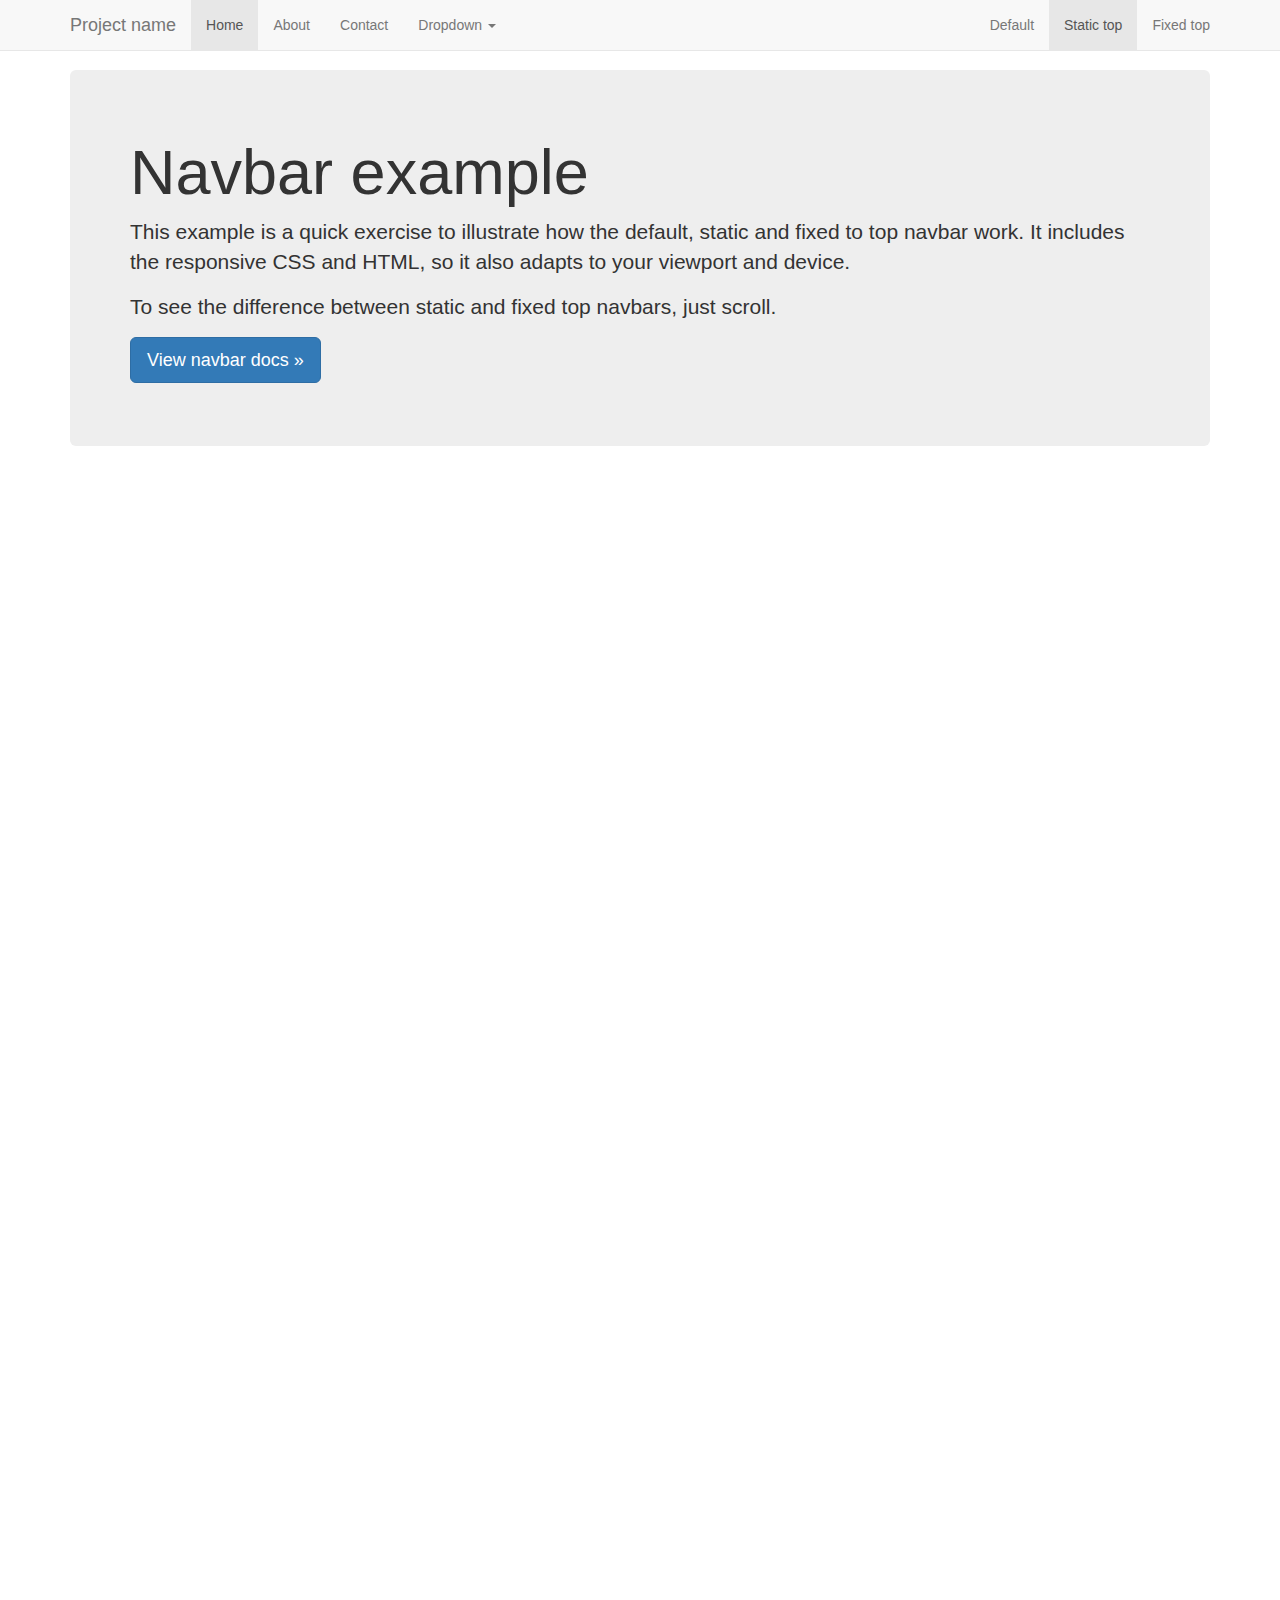
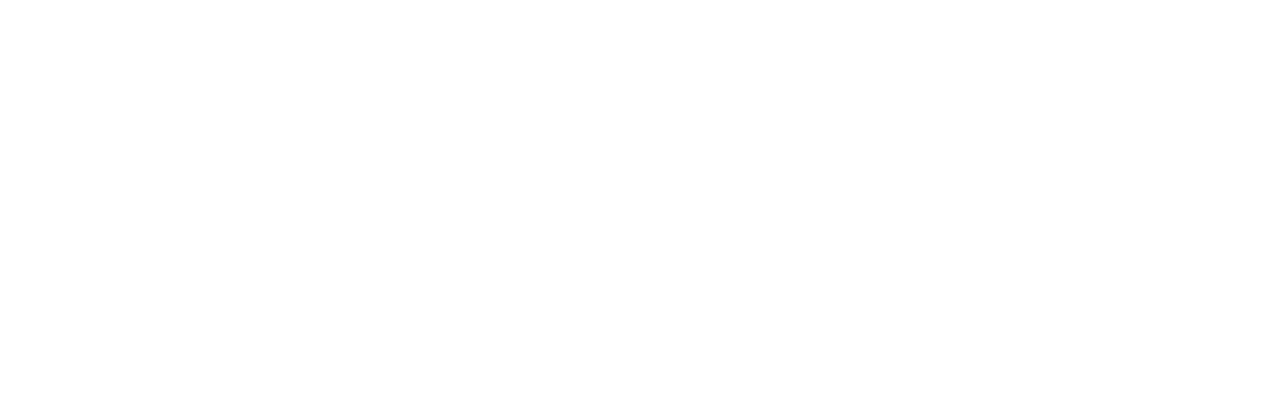
<file: web/js/bootstrap-3.3.5-dist/docs/examples/navbar-static-top/index.html>
<!DOCTYPE html>
<html lang="en">
  <head>
    <meta charset="utf-8">
    <meta http-equiv="X-UA-Compatible" content="IE=edge">
    <meta name="viewport" content="width=device-width, initial-scale=1">
    <!-- The above 3 meta tags *must* come first in the head; any other head content must come *after* these tags -->
    <meta name="description" content="">
    <meta name="author" content="">
    <link rel="icon" href="../../favicon.ico">

    <title>Static Top Navbar Example for Bootstrap</title>

    <!-- Bootstrap core CSS -->
    <link href="../../dist/css/bootstrap.min.css" rel="stylesheet">

    <!-- Custom styles for this template -->
    <link href="navbar-static-top.css" rel="stylesheet">

    <!-- Just for debugging purposes. Don't actually copy these 2 lines! -->
    <!--[if lt IE 9]><script src="../../assets/js/ie8-responsive-file-warning.js"></script><![endif]-->
    <script src="../../assets/js/ie-emulation-modes-warning.js"></script>

    <!-- HTML5 shim and Respond.js for IE8 support of HTML5 elements and media queries -->
    <!--[if lt IE 9]>
      <script src="https://oss.maxcdn.com/html5shiv/3.7.2/html5shiv.min.js"></script>
      <script src="https://oss.maxcdn.com/respond/1.4.2/respond.min.js"></script>
    <![endif]-->
  </head>

  <body>

    <!-- Static navbar -->
    <nav class="navbar navbar-default navbar-static-top">
      <div class="container">
        <div class="navbar-header">
          <button type="button" class="navbar-toggle collapsed" data-toggle="collapse" data-target="#navbar" aria-expanded="false" aria-controls="navbar">
            <span class="sr-only">Toggle navigation</span>
            <span class="icon-bar"></span>
            <span class="icon-bar"></span>
            <span class="icon-bar"></span>
          </button>
          <a class="navbar-brand" href="#">Project name</a>
        </div>
        <div id="navbar" class="navbar-collapse collapse">
          <ul class="nav navbar-nav">
            <li class="active"><a href="#">Home</a></li>
            <li><a href="#about">About</a></li>
            <li><a href="#contact">Contact</a></li>
            <li class="dropdown">
              <a href="#" class="dropdown-toggle" data-toggle="dropdown" role="button" aria-haspopup="true" aria-expanded="false">Dropdown <span class="caret"></span></a>
              <ul class="dropdown-menu">
                <li><a href="#">Action</a></li>
                <li><a href="#">Another action</a></li>
                <li><a href="#">Something else here</a></li>
                <li role="separator" class="divider"></li>
                <li class="dropdown-header">Nav header</li>
                <li><a href="#">Separated link</a></li>
                <li><a href="#">One more separated link</a></li>
              </ul>
            </li>
          </ul>
          <ul class="nav navbar-nav navbar-right">
            <li><a href="../navbar/">Default</a></li>
            <li class="active"><a href="./">Static top <span class="sr-only">(current)</span></a></li>
            <li><a href="../navbar-fixed-top/">Fixed top</a></li>
          </ul>
        </div><!--/.nav-collapse -->
      </div>
    </nav>


    <div class="container">

      <!-- Main component for a primary marketing message or call to action -->
      <div class="jumbotron">
        <h1>Navbar example</h1>
        <p>This example is a quick exercise to illustrate how the default, static and fixed to top navbar work. It includes the responsive CSS and HTML, so it also adapts to your viewport and device.</p>
        <p>To see the difference between static and fixed top navbars, just scroll.</p>
        <p>
          <a class="btn btn-lg btn-primary" href="../../components/#navbar" role="button">View navbar docs &raquo;</a>
        </p>
      </div>

    </div> <!-- /container -->


    <!-- Bootstrap core JavaScript
    ================================================== -->
    <!-- Placed at the end of the document so the pages load faster -->
    <script src="https://ajax.googleapis.com/ajax/libs/jquery/1.11.3/jquery.min.js"></script>
    <script src="../../dist/js/bootstrap.min.js"></script>
    <!-- IE10 viewport hack for Surface/desktop Windows 8 bug -->
    <script src="../../assets/js/ie10-viewport-bug-workaround.js"></script>
  </body>
</html>
</file>
<file: web/js/alertify.js-0.3.11/themes/alertify.core.css>
.alertify,
.alertify-show,
.alertify-log {
	-webkit-transition: all 500ms cubic-bezier(0.175, 0.885, 0.320, 1.275);
	   -moz-transition: all 500ms cubic-bezier(0.175, 0.885, 0.320, 1.275);
	    -ms-transition: all 500ms cubic-bezier(0.175, 0.885, 0.320, 1.275);
	     -o-transition: all 500ms cubic-bezier(0.175, 0.885, 0.320, 1.275);
	        transition: all 500ms cubic-bezier(0.175, 0.885, 0.320, 1.275); /* easeOutBack */
}
.alertify-hide {
	-webkit-transition: all 250ms cubic-bezier(0.600, -0.280, 0.735, 0.045);
	   -moz-transition: all 250ms cubic-bezier(0.600, -0.280, 0.735, 0.045);
	    -ms-transition: all 250ms cubic-bezier(0.600, -0.280, 0.735, 0.045);
	     -o-transition: all 250ms cubic-bezier(0.600, -0.280, 0.735, 0.045);
	        transition: all 250ms cubic-bezier(0.600, -0.280, 0.735, 0.045); /* easeInBack */
}
.alertify-log-hide {
	-webkit-transition: all 500ms cubic-bezier(0.600, -0.280, 0.735, 0.045);
	   -moz-transition: all 500ms cubic-bezier(0.600, -0.280, 0.735, 0.045);
	    -ms-transition: all 500ms cubic-bezier(0.600, -0.280, 0.735, 0.045);
	     -o-transition: all 500ms cubic-bezier(0.600, -0.280, 0.735, 0.045);
	        transition: all 500ms cubic-bezier(0.600, -0.280, 0.735, 0.045); /* easeInBack */
}
.alertify-cover {
	position: fixed; z-index: 99999;
	top: 0; right: 0; bottom: 0; left: 0;
	background-color:white;
	filter:alpha(opacity=0);
	opacity:0;
}
	.alertify-cover-hidden {
		display: none;
	}
.alertify {
	position: fixed; z-index: 99999;
	top: 50px; left: 50%;
	width: 550px;
	margin-left: -275px;
	opacity: 1;
}
	.alertify-hidden {
		-webkit-transform: translate(0,-150px);
		   -moz-transform: translate(0,-150px);
		    -ms-transform: translate(0,-150px);
		     -o-transform: translate(0,-150px);
		        transform: translate(0,-150px);
		opacity: 0;
		display: none;
	}
	/* overwrite display: none; for everything except IE6-8 */
	:root *> .alertify-hidden {
		display: block;
		visibility: hidden;
	}
.alertify-logs {
	position: fixed;
	z-index: 5000;
	bottom: 10px;
	right: 10px;
	width: 300px;
}
.alertify-logs-hidden {
	display: none;
}
	.alertify-log {
		display: block;
		margin-top: 10px;
		position: relative;
		right: -300px;
		opacity: 0;
	}
	.alertify-log-show {
		right: 0;
		opacity: 1;
	}
	.alertify-log-hide {
		-webkit-transform: translate(300px, 0);
		   -moz-transform: translate(300px, 0);
		    -ms-transform: translate(300px, 0);
		     -o-transform: translate(300px, 0);
		        transform: translate(300px, 0);
		opacity: 0;
	}
	.alertify-dialog {
		padding: 25px;
	}
		.alertify-resetFocus {
			border: 0;
			clip: rect(0 0 0 0);
			height: 1px;
			margin: -1px;
			overflow: hidden;
			padding: 0;
			position: absolute;
			width: 1px;
		}
		.alertify-inner {
			text-align: center;
		}
		.alertify-text {
			margin-bottom: 15px;
			width: 100%;
			-webkit-box-sizing: border-box;
			   -moz-box-sizing: border-box;
			        box-sizing: border-box;
			font-size: 100%;
		}
		.alertify-buttons {
		}
			.alertify-button,
			.alertify-button:hover,
			.alertify-button:active,
			.alertify-button:visited {
				background: none;
				text-decoration: none;
				border: none;
				/* line-height and font-size for input button */
				line-height: 1.5;
				font-size: 100%;
				display: inline-block;
				cursor: pointer;
				margin-left: 5px;
			}

@media only screen and (max-width: 680px) {
	.alertify,
	.alertify-logs {
		width: 90%;
		-webkit-box-sizing: border-box;
		   -moz-box-sizing: border-box;
		        box-sizing: border-box;
	}
	.alertify {
		left: 5%;
		margin: 0;
	}
}
</file>
<file: web/js/alertify.js-0.3.11/themes/alertify.default.css>
/**
 * Default Look and Feel
 */
.alertify,
.alertify-log {
	font-family: sans-serif;
}
.alertify {
	background: #FFF;
	border: 10px solid #333; /* browsers that don't support rgba */
	border: 10px solid rgba(0,0,0,.7);
	border-radius: 8px;
	box-shadow: 0 3px 3px rgba(0,0,0,.3);
	-webkit-background-clip: padding;     /* Safari 4? Chrome 6? */
	   -moz-background-clip: padding;     /* Firefox 3.6 */
	        background-clip: padding-box; /* Firefox 4, Safari 5, Opera 10, IE 9 */
}
	.alertify-text {
		border: 1px solid #CCC;
		padding: 10px;
		border-radius: 4px;
	}
	.alertify-button {
		border-radius: 4px;
		color: #FFF;
		font-weight: bold;
		padding: 6px 15px;
		text-decoration: none;
		text-shadow: 1px 1px 0 rgba(0,0,0,.5);
		box-shadow: inset 0 1px 0 0 rgba(255,255,255,.5);
		background-image: -webkit-linear-gradient(top, rgba(255,255,255,.3), rgba(255,255,255,0));
		background-image:    -moz-linear-gradient(top, rgba(255,255,255,.3), rgba(255,255,255,0));
		background-image:     -ms-linear-gradient(top, rgba(255,255,255,.3), rgba(255,255,255,0));
		background-image:      -o-linear-gradient(top, rgba(255,255,255,.3), rgba(255,255,255,0));
		background-image:         linear-gradient(top, rgba(255,255,255,.3), rgba(255,255,255,0));
	}
	.alertify-button:hover,
	.alertify-button:focus {
		outline: none;
		background-image: -webkit-linear-gradient(top, rgba(0,0,0,.1), rgba(0,0,0,0));
		background-image:    -moz-linear-gradient(top, rgba(0,0,0,.1), rgba(0,0,0,0));
		background-image:     -ms-linear-gradient(top, rgba(0,0,0,.1), rgba(0,0,0,0));
		background-image:      -o-linear-gradient(top, rgba(0,0,0,.1), rgba(0,0,0,0));
		background-image:         linear-gradient(top, rgba(0,0,0,.1), rgba(0,0,0,0));
	}
	.alertify-button:focus {
		box-shadow: 0 0 15px #2B72D5;
	}
	.alertify-button:active {
		position: relative;
		box-shadow: inset 0 2px 4px rgba(0,0,0,.15), 0 1px 2px rgba(0,0,0,.05);
	}
		.alertify-button-cancel,
		.alertify-button-cancel:hover,
		.alertify-button-cancel:focus {
			background-color: #FE1A00;
			border: 1px solid #D83526;
		}
		.alertify-button-ok,
		.alertify-button-ok:hover,
		.alertify-button-ok:focus {
			background-color: #5CB811;
			border: 1px solid #3B7808;
		}

.alertify-log {
	background: #1F1F1F;
	background: rgba(0,0,0,.9);
	padding: 15px;
	border-radius: 4px;
	color: #FFF;
	text-shadow: -1px -1px 0 rgba(0,0,0,.5);
}
	.alertify-log-error {
		background: #FE1A00;
		background: rgba(254,26,0,.9);
	}
	.alertify-log-success {
		background: #5CB811;
		background: rgba(92,184,17,.9);
	}
</file>
<file: web/js/bootstrap-3.3.5-dist/docs/examples/blog/blog.css>
/*
 * Globals
 */

body {
  font-family: Georgia, "Times New Roman", Times, serif;
  color: #555;
}

h1, .h1,
h2, .h2,
h3, .h3,
h4, .h4,
h5, .h5,
h6, .h6 {
  margin-top: 0;
  font-family: "Helvetica Neue", Helvetica, Arial, sans-serif;
  font-weight: normal;
  color: #333;
}


/*
 * Override Bootstrap's default container.
 */

@media (min-width: 1200px) {
  .container {
    width: 970px;
  }
}


/*
 * Masthead for nav
 */

.blog-masthead {
  background-color: #428bca;
  -webkit-box-shadow: inset 0 -2px 5px rgba(0,0,0,.1);
          box-shadow: inset 0 -2px 5px rgba(0,0,0,.1);
}

/* Nav links */
.blog-nav-item {
  position: relative;
  display: inline-block;
  padding: 10px;
  font-weight: 500;
  color: #cdddeb;
}
.blog-nav-item:hover,
.blog-nav-item:focus {
  color: #fff;
  text-decoration: none;
}

/* Active state gets a caret at the bottom */
.blog-nav .active {
  color: #fff;
}
.blog-nav .active:after {
  position: absolute;
  bottom: 0;
  left: 50%;
  width: 0;
  height: 0;
  margin-left: -5px;
  vertical-align: middle;
  content: " ";
  border-right: 5px solid transparent;
  border-bottom: 5px solid;
  border-left: 5px solid transparent;
}


/*
 * Blog name and description
 */

.blog-header {
  padding-top: 20px;
  padding-bottom: 20px;
}
.blog-title {
  margin-top: 30px;
  margin-bottom: 0;
  font-size: 60px;
  font-weight: normal;
}
.blog-description {
  font-size: 20px;
  color: #999;
}


/*
 * Main column and sidebar layout
 */

.blog-main {
  font-size: 18px;
  line-height: 1.5;
}

/* Sidebar modules for boxing content */
.sidebar-module {
  padding: 15px;
  margin: 0 -15px 15px;
}
.sidebar-module-inset {
  padding: 15px;
  background-color: #f5f5f5;
  border-radius: 4px;
}
.sidebar-module-inset p:last-child,
.sidebar-module-inset ul:last-child,
.sidebar-module-inset ol:last-child {
  margin-bottom: 0;
}


/* Pagination */
.pager {
  margin-bottom: 60px;
  text-align: left;
}
.pager > li > a {
  width: 140px;
  padding: 10px 20px;
  text-align: center;
  border-radius: 30px;
}


/*
 * Blog posts
 */

.blog-post {
  margin-bottom: 60px;
}
.blog-post-title {
  margin-bottom: 5px;
  font-size: 40px;
}
.blog-post-meta {
  margin-bottom: 20px;
  color: #999;
}


/*
 * Footer
 */

.blog-footer {
  padding: 40px 0;
  color: #999;
  text-align: center;
  background-color: #f9f9f9;
  border-top: 1px solid #e5e5e5;
}
.blog-footer p:last-child {
  margin-bottom: 0;
}
</file>
<file: web/js/bootstrap-3.3.5-dist/docs/examples/carousel/carousel.css>
/* GLOBAL STYLES
-------------------------------------------------- */
/* Padding below the footer and lighter body text */

body {
  padding-bottom: 40px;
  color: #5a5a5a;
}


/* CUSTOMIZE THE NAVBAR
-------------------------------------------------- */

/* Special class on .container surrounding .navbar, used for positioning it into place. */
.navbar-wrapper {
  position: absolute;
  top: 0;
  right: 0;
  left: 0;
  z-index: 20;
}

/* Flip around the padding for proper display in narrow viewports */
.navbar-wrapper > .container {
  padding-right: 0;
  padding-left: 0;
}
.navbar-wrapper .navbar {
  padding-right: 15px;
  padding-left: 15px;
}
.navbar-wrapper .navbar .container {
  width: auto;
}


/* CUSTOMIZE THE CAROUSEL
-------------------------------------------------- */

/* Carousel base class */
.carousel {
  height: 500px;
  margin-bottom: 60px;
}
/* Since positioning the image, we need to help out the caption */
.carousel-caption {
  z-index: 10;
}

/* Declare heights because of positioning of img element */
.carousel .item {
  height: 500px;
  background-color: #777;
}
.carousel-inner > .item > img {
  position: absolute;
  top: 0;
  left: 0;
  min-width: 100%;
  height: 500px;
}


/* MARKETING CONTENT
-------------------------------------------------- */

/* Center align the text within the three columns below the carousel */
.marketing .col-lg-4 {
  margin-bottom: 20px;
  text-align: center;
}
.marketing h2 {
  font-weight: normal;
}
.marketing .col-lg-4 p {
  margin-right: 10px;
  margin-left: 10px;
}


/* Featurettes
------------------------- */

.featurette-divider {
  margin: 80px 0; /* Space out the Bootstrap <hr> more */
}

/* Thin out the marketing headings */
.featurette-heading {
  font-weight: 300;
  line-height: 1;
  letter-spacing: -1px;
}


/* RESPONSIVE CSS
-------------------------------------------------- */

@media (min-width: 768px) {
  /* Navbar positioning foo */
  .navbar-wrapper {
    margin-top: 20px;
  }
  .navbar-wrapper .container {
    padding-right: 15px;
    padding-left: 15px;
  }
  .navbar-wrapper .navbar {
    padding-right: 0;
    padding-left: 0;
  }

  /* The navbar becomes detached from the top, so we round the corners */
  .navbar-wrapper .navbar {
    border-radius: 4px;
  }

  /* Bump up size of carousel content */
  .carousel-caption p {
    margin-bottom: 20px;
    font-size: 21px;
    line-height: 1.4;
  }

  .featurette-heading {
    font-size: 50px;
  }
}

@media (min-width: 992px) {
  .featurette-heading {
    margin-top: 120px;
  }
}
</file>
<file: web/js/bootstrap-3.3.5-dist/docs/examples/cover/cover.css>
/*
 * Globals
 */

/* Links */
a,
a:focus,
a:hover {
  color: #fff;
}

/* Custom default button */
.btn-default,
.btn-default:hover,
.btn-default:focus {
  color: #333;
  text-shadow: none; /* Prevent inheritence from `body` */
  background-color: #fff;
  border: 1px solid #fff;
}


/*
 * Base structure
 */

html,
body {
  height: 100%;
  background-color: #333;
}
body {
  color: #fff;
  text-align: center;
  text-shadow: 0 1px 3px rgba(0,0,0,.5);
}

/* Extra markup and styles for table-esque vertical and horizontal centering */
.site-wrapper {
  display: table;
  width: 100%;
  height: 100%; /* For at least Firefox */
  min-height: 100%;
  -webkit-box-shadow: inset 0 0 100px rgba(0,0,0,.5);
          box-shadow: inset 0 0 100px rgba(0,0,0,.5);
}
.site-wrapper-inner {
  display: table-cell;
  vertical-align: top;
}
.cover-container {
  margin-right: auto;
  margin-left: auto;
}

/* Padding for spacing */
.inner {
  padding: 30px;
}


/*
 * Header
 */
.masthead-brand {
  margin-top: 10px;
  margin-bottom: 10px;
}

.masthead-nav > li {
  display: inline-block;
}
.masthead-nav > li + li {
  margin-left: 20px;
}
.masthead-nav > li > a {
  padding-right: 0;
  padding-left: 0;
  font-size: 16px;
  font-weight: bold;
  color: #fff; /* IE8 proofing */
  color: rgba(255,255,255,.75);
  border-bottom: 2px solid transparent;
}
.masthead-nav > li > a:hover,
.masthead-nav > li > a:focus {
  background-color: transparent;
  border-bottom-color: #a9a9a9;
  border-bottom-color: rgba(255,255,255,.25);
}
.masthead-nav > .active > a,
.masthead-nav > .active > a:hover,
.masthead-nav > .active > a:focus {
  color: #fff;
  border-bottom-color: #fff;
}

@media (min-width: 768px) {
  .masthead-brand {
    float: left;
  }
  .masthead-nav {
    float: right;
  }
}


/*
 * Cover
 */

.cover {
  padding: 0 20px;
}
.cover .btn-lg {
  padding: 10px 20px;
  font-weight: bold;
}


/*
 * Footer
 */

.mastfoot {
  color: #999; /* IE8 proofing */
  color: rgba(255,255,255,.5);
}


/*
 * Affix and center
 */

@media (min-width: 768px) {
  /* Pull out the header and footer */
  .masthead {
    position: fixed;
    top: 0;
  }
  .mastfoot {
    position: fixed;
    bottom: 0;
  }
  /* Start the vertical centering */
  .site-wrapper-inner {
    vertical-align: middle;
  }
  /* Handle the widths */
  .masthead,
  .mastfoot,
  .cover-container {
    width: 100%; /* Must be percentage or pixels for horizontal alignment */
  }
}

@media (min-width: 992px) {
  .masthead,
  .mastfoot,
  .cover-container {
    width: 700px;
  }
}
</file>
<file: web/js/bootstrap-3.3.5-dist/docs/examples/dashboard/dashboard.css>
/*
 * Base structure
 */

/* Move down content because we have a fixed navbar that is 50px tall */
body {
  padding-top: 50px;
}


/*
 * Global add-ons
 */

.sub-header {
  padding-bottom: 10px;
  border-bottom: 1px solid #eee;
}

/*
 * Top navigation
 * Hide default border to remove 1px line.
 */
.navbar-fixed-top {
  border: 0;
}

/*
 * Sidebar
 */

/* Hide for mobile, show later */
.sidebar {
  display: none;
}
@media (min-width: 768px) {
  .sidebar {
    position: fixed;
    top: 51px;
    bottom: 0;
    left: 0;
    z-index: 1000;
    display: block;
    padding: 20px;
    overflow-x: hidden;
    overflow-y: auto; /* Scrollable contents if viewport is shorter than content. */
    background-color: #f5f5f5;
    border-right: 1px solid #eee;
  }
}

/* Sidebar navigation */
.nav-sidebar {
  margin-right: -21px; /* 20px padding + 1px border */
  margin-bottom: 20px;
  margin-left: -20px;
}
.nav-sidebar > li > a {
  padding-right: 20px;
  padding-left: 20px;
}
.nav-sidebar > .active > a,
.nav-sidebar > .active > a:hover,
.nav-sidebar > .active > a:focus {
  color: #fff;
  background-color: #428bca;
}


/*
 * Main content
 */

.main {
  padding: 20px;
}
@media (min-width: 768px) {
  .main {
    padding-right: 40px;
    padding-left: 40px;
  }
}
.main .page-header {
  margin-top: 0;
}


/*
 * Placeholder dashboard ideas
 */

.placeholders {
  margin-bottom: 30px;
  text-align: center;
}
.placeholders h4 {
  margin-bottom: 0;
}
.placeholder {
  margin-bottom: 20px;
}
.placeholder img {
  display: inline-block;
  border-radius: 50%;
}
</file>
<file: web/js/bootstrap-3.3.5-dist/docs/examples/grid/grid.css>
h4 {
  margin-top: 25px;
}
.row {
  margin-bottom: 20px;
}
.row .row {
  margin-top: 10px;
  margin-bottom: 0;
}
[class*="col-"] {
  padding-top: 15px;
  padding-bottom: 15px;
  background-color: #eee;
  background-color: rgba(86,61,124,.15);
  border: 1px solid #ddd;
  border: 1px solid rgba(86,61,124,.2);
}

hr {
  margin-top: 40px;
  margin-bottom: 40px;
}
</file>
<file: web/js/bootstrap-3.3.5-dist/docs/examples/jumbotron-narrow/jumbotron-narrow.css>
/* Space out content a bit */
body {
  padding-top: 20px;
  padding-bottom: 20px;
}

/* Everything but the jumbotron gets side spacing for mobile first views */
.header,
.marketing,
.footer {
  padding-right: 15px;
  padding-left: 15px;
}

/* Custom page header */
.header {
  padding-bottom: 20px;
  border-bottom: 1px solid #e5e5e5;
}
/* Make the masthead heading the same height as the navigation */
.header h3 {
  margin-top: 0;
  margin-bottom: 0;
  line-height: 40px;
}

/* Custom page footer */
.footer {
  padding-top: 19px;
  color: #777;
  border-top: 1px solid #e5e5e5;
}

/* Customize container */
@media (min-width: 768px) {
  .container {
    max-width: 730px;
  }
}
.container-narrow > hr {
  margin: 30px 0;
}

/* Main marketing message and sign up button */
.jumbotron {
  text-align: center;
  border-bottom: 1px solid #e5e5e5;
}
.jumbotron .btn {
  padding: 14px 24px;
  font-size: 21px;
}

/* Supporting marketing content */
.marketing {
  margin: 40px 0;
}
.marketing p + h4 {
  margin-top: 28px;
}

/* Responsive: Portrait tablets and up */
@media screen and (min-width: 768px) {
  /* Remove the padding we set earlier */
  .header,
  .marketing,
  .footer {
    padding-right: 0;
    padding-left: 0;
  }
  /* Space out the masthead */
  .header {
    margin-bottom: 30px;
  }
  /* Remove the bottom border on the jumbotron for visual effect */
  .jumbotron {
    border-bottom: 0;
  }
}
</file>
<file: web/js/bootstrap-3.3.5-dist/docs/examples/jumbotron/jumbotron.css>
/* Move down content because we have a fixed navbar that is 50px tall */
body {
  padding-top: 50px;
  padding-bottom: 20px;
}
</file>
<file: web/js/bootstrap-3.3.5-dist/docs/examples/justified-nav/justified-nav.css>
body {
  padding-top: 20px;
}

.footer {
  padding-top: 40px;
  padding-bottom: 40px;
  margin-top: 40px;
  border-top: 1px solid #eee;
}

/* Main marketing message and sign up button */
.jumbotron {
  text-align: center;
  background-color: transparent;
}
.jumbotron .btn {
  padding: 14px 24px;
  font-size: 21px;
}

/* Customize the nav-justified links to be fill the entire space of the .navbar */

.nav-justified {
  background-color: #eee;
  border: 1px solid #ccc;
  border-radius: 5px;
}
.nav-justified > li > a {
  padding-top: 15px;
  padding-bottom: 15px;
  margin-bottom: 0;
  font-weight: bold;
  color: #777;
  text-align: center;
  background-color: #e5e5e5; /* Old browsers */
  background-image: -webkit-gradient(linear, left top, left bottom, from(#f5f5f5), to(#e5e5e5));
  background-image: -webkit-linear-gradient(top, #f5f5f5 0%, #e5e5e5 100%);
  background-image:      -o-linear-gradient(top, #f5f5f5 0%, #e5e5e5 100%);
  background-image:         linear-gradient(to bottom, #f5f5f5 0%,#e5e5e5 100%);
  filter: progid:DXImageTransform.Microsoft.gradient( startColorstr='#f5f5f5', endColorstr='#e5e5e5',GradientType=0 ); /* IE6-9 */
  background-repeat: repeat-x; /* Repeat the gradient */
  border-bottom: 1px solid #d5d5d5;
}
.nav-justified > .active > a,
.nav-justified > .active > a:hover,
.nav-justified > .active > a:focus {
  background-color: #ddd;
  background-image: none;
  -webkit-box-shadow: inset 0 3px 7px rgba(0,0,0,.15);
          box-shadow: inset 0 3px 7px rgba(0,0,0,.15);
}
.nav-justified > li:first-child > a {
  border-radius: 5px 5px 0 0;
}
.nav-justified > li:last-child > a {
  border-bottom: 0;
  border-radius: 0 0 5px 5px;
}

@media (min-width: 768px) {
  .nav-justified {
    max-height: 52px;
  }
  .nav-justified > li > a {
    border-right: 1px solid #d5d5d5;
    border-left: 1px solid #fff;
  }
  .nav-justified > li:first-child > a {
    border-left: 0;
    border-radius: 5px 0 0 5px;
  }
  .nav-justified > li:last-child > a {
    border-right: 0;
    border-radius: 0 5px 5px 0;
  }
}

/* Responsive: Portrait tablets and up */
@media screen and (min-width: 768px) {
  /* Remove the padding we set earlier */
  .masthead,
  .marketing,
  .footer {
    padding-right: 0;
    padding-left: 0;
  }
}
</file>
<file: web/js/bootstrap-3.3.5-dist/docs/examples/navbar-fixed-top/navbar-fixed-top.css>
body {
  min-height: 2000px;
  padding-top: 70px;
}
</file>
<file: web/js/bootstrap-3.3.5-dist/docs/examples/navbar-static-top/navbar-static-top.css>
body {
  min-height: 2000px;
}

.navbar-static-top {
  margin-bottom: 19px;
}
</file>
<file: web/js/alertify.js-0.3.11/test/qunit/qunit.css>
/**
 * QUnit v1.9.0 - A JavaScript Unit Testing Framework
 *
 * http://docs.jquery.com/QUnit
 *
 * Copyright (c) 2012 John Resig, JÃ¶rn Zaefferer
 * Dual licensed under the MIT (MIT-LICENSE.txt)
 * or GPL (GPL-LICENSE.txt) licenses.
 */

/** Font Family and Sizes */

#qunit-tests, #qunit-header, #qunit-banner, #qunit-testrunner-toolbar, #qunit-userAgent, #qunit-testresult {
	font-family: "Helvetica Neue Light", "HelveticaNeue-Light", "Helvetica Neue", Calibri, Helvetica, Arial, sans-serif;
}

#qunit-testrunner-toolbar, #qunit-userAgent, #qunit-testresult, #qunit-tests li { font-size: small; }
#qunit-tests { font-size: smaller; }


/** Resets */

#qunit-tests, #qunit-tests ol, #qunit-header, #qunit-banner, #qunit-userAgent, #qunit-testresult {
	margin: 0;
	padding: 0;
}


/** Header */

#qunit-header {
	padding: 0.5em 0 0.5em 1em;

	color: #8699a4;
	background-color: #0d3349;

	font-size: 1.5em;
	line-height: 1em;
	font-weight: normal;

	border-radius: 5px 5px 0 0;
	-moz-border-radius: 5px 5px 0 0;
	-webkit-border-top-right-radius: 5px;
	-webkit-border-top-left-radius: 5px;
}

#qunit-header a {
	text-decoration: none;
	color: #c2ccd1;
}

#qunit-header a:hover,
#qunit-header a:focus {
	color: #fff;
}

#qunit-testrunner-toolbar label {
	display: inline-block;
	padding: 0 .5em 0 .1em;
}

#qunit-banner {
	height: 5px;
}

#qunit-testrunner-toolbar {
	padding: 0.5em 0 0.5em 2em;
	color: #5E740B;
	background-color: #eee;
}

#qunit-userAgent {
	padding: 0.5em 0 0.5em 2.5em;
	background-color: #2b81af;
	color: #fff;
	text-shadow: rgba(0, 0, 0, 0.5) 2px 2px 1px;
}


/** Tests: Pass/Fail */

#qunit-tests {
	list-style-position: inside;
}

#qunit-tests li {
	padding: 0.4em 0.5em 0.4em 2.5em;
	border-bottom: 1px solid #fff;
	list-style-position: inside;
}

#qunit-tests.hidepass li.pass, #qunit-tests.hidepass li.running  {
	display: none;
}

#qunit-tests li strong {
	cursor: pointer;
}

#qunit-tests li a {
	padding: 0.5em;
	color: #c2ccd1;
	text-decoration: none;
}
#qunit-tests li a:hover,
#qunit-tests li a:focus {
	color: #000;
}

#qunit-tests ol {
	margin-top: 0.5em;
	padding: 0.5em;

	background-color: #fff;

	border-radius: 5px;
	-moz-border-radius: 5px;
	-webkit-border-radius: 5px;
}

#qunit-tests table {
	border-collapse: collapse;
	margin-top: .2em;
}

#qunit-tests th {
	text-align: right;
	vertical-align: top;
	padding: 0 .5em 0 0;
}

#qunit-tests td {
	vertical-align: top;
}

#qunit-tests pre {
	margin: 0;
	white-space: pre-wrap;
	word-wrap: break-word;
}

#qunit-tests del {
	background-color: #e0f2be;
	color: #374e0c;
	text-decoration: none;
}

#qunit-tests ins {
	background-color: #ffcaca;
	color: #500;
	text-decoration: none;
}

/*** Test Counts */

#qunit-tests b.counts                       { color: black; }
#qunit-tests b.passed                       { color: #5E740B; }
#qunit-tests b.failed                       { color: #710909; }

#qunit-tests li li {
	padding: 5px;
	background-color: #fff;
	border-bottom: none;
	list-style-position: inside;
}

/*** Passing Styles */

#qunit-tests li li.pass {
	color: #3c510c;
	background-color: #fff;
	border-left: 10px solid #C6E746;
}

#qunit-tests .pass                          { color: #528CE0; background-color: #D2E0E6; }
#qunit-tests .pass .test-name               { color: #366097; }

#qunit-tests .pass .test-actual,
#qunit-tests .pass .test-expected           { color: #999999; }

#qunit-banner.qunit-pass                    { background-color: #C6E746; }

/*** Failing Styles */

#qunit-tests li li.fail {
	color: #710909;
	background-color: #fff;
	border-left: 10px solid #EE5757;
	white-space: pre;
}

#qunit-tests > li:last-child {
	border-radius: 0 0 5px 5px;
	-moz-border-radius: 0 0 5px 5px;
	-webkit-border-bottom-right-radius: 5px;
	-webkit-border-bottom-left-radius: 5px;
}

#qunit-tests .fail                          { color: #000000; background-color: #EE5757; }
#qunit-tests .fail .test-name,
#qunit-tests .fail .module-name             { color: #000000; }

#qunit-tests .fail .test-actual             { color: #EE5757; }
#qunit-tests .fail .test-expected           { color: green;   }

#qunit-banner.qunit-fail                    { background-color: #EE5757; }


/** Result */

#qunit-testresult {
	padding: 0.5em 0.5em 0.5em 2.5em;

	color: #2b81af;
	background-color: #D2E0E6;

	border-bottom: 1px solid white;
}
#qunit-testresult .module-name {
	font-weight: bold;
}

/** Fixture */

#qunit-fixture {
	position: absolute;
	top: -10000px;
	left: -10000px;
	width: 1000px;
	height: 1000px;
}
</file>
<file: web/js/bootstrap-3.3.5-dist/js/tests/vendor/qunit.css>
/*!
 * QUnit 1.17.1
 * http://qunitjs.com/
 *
 * Copyright jQuery Foundation and other contributors
 * Released under the MIT license
 * http://jquery.org/license
 *
 * Date: 2015-01-20T19:39Z
 */

/** Font Family and Sizes */

#qunit-tests, #qunit-header, #qunit-banner, #qunit-testrunner-toolbar, #qunit-userAgent, #qunit-testresult {
	font-family: "Helvetica Neue Light", "HelveticaNeue-Light", "Helvetica Neue", Calibri, Helvetica, Arial, sans-serif;
}

#qunit-testrunner-toolbar, #qunit-userAgent, #qunit-testresult, #qunit-tests li { font-size: small; }
#qunit-tests { font-size: smaller; }


/** Resets */

#qunit-tests, #qunit-header, #qunit-banner, #qunit-userAgent, #qunit-testresult, #qunit-modulefilter {
	margin: 0;
	padding: 0;
}


/** Header */

#qunit-header {
	padding: 0.5em 0 0.5em 1em;

	color: #8699A4;
	background-color: #0D3349;

	font-size: 1.5em;
	line-height: 1em;
	font-weight: 400;

	border-radius: 5px 5px 0 0;
}

#qunit-header a {
	text-decoration: none;
	color: #C2CCD1;
}

#qunit-header a:hover,
#qunit-header a:focus {
	color: #FFF;
}

#qunit-testrunner-toolbar label {
	display: inline-block;
	padding: 0 0.5em 0 0.1em;
}

#qunit-banner {
	height: 5px;
}

#qunit-testrunner-toolbar {
	padding: 0.5em 1em 0.5em 1em;
	color: #5E740B;
	background-color: #EEE;
	overflow: hidden;
}

#qunit-userAgent {
	padding: 0.5em 1em 0.5em 1em;
	background-color: #2B81AF;
	color: #FFF;
	text-shadow: rgba(0, 0, 0, 0.5) 2px 2px 1px;
}

#qunit-modulefilter-container {
	float: right;
	padding: 0.2em;
}

.qunit-url-config {
	display: inline-block;
	padding: 0.1em;
}

.qunit-filter {
	display: block;
	float: right;
	margin-left: 1em;
}

/** Tests: Pass/Fail */

#qunit-tests {
	list-style-position: inside;
}

#qunit-tests li {
	padding: 0.4em 1em 0.4em 1em;
	border-bottom: 1px solid #FFF;
	list-style-position: inside;
}

#qunit-tests > li {
	display: none;
}

#qunit-tests li.running,
#qunit-tests li.pass,
#qunit-tests li.fail,
#qunit-tests li.skipped {
	display: list-item;
}

#qunit-tests.hidepass li.running,
#qunit-tests.hidepass li.pass {
	display: none;
}

#qunit-tests li strong {
	cursor: pointer;
}

#qunit-tests li.skipped strong {
	cursor: default;
}

#qunit-tests li a {
	padding: 0.5em;
	color: #C2CCD1;
	text-decoration: none;
}
#qunit-tests li a:hover,
#qunit-tests li a:focus {
	color: #000;
}

#qunit-tests li .runtime {
	float: right;
	font-size: smaller;
}

.qunit-assert-list {
	margin-top: 0.5em;
	padding: 0.5em;

	background-color: #FFF;

	border-radius: 5px;
}

.qunit-collapsed {
	display: none;
}

#qunit-tests table {
	border-collapse: collapse;
	margin-top: 0.2em;
}

#qunit-tests th {
	text-align: right;
	vertical-align: top;
	padding: 0 0.5em 0 0;
}

#qunit-tests td {
	vertical-align: top;
}

#qunit-tests pre {
	margin: 0;
	white-space: pre-wrap;
	word-wrap: break-word;
}

#qunit-tests del {
	background-color: #E0F2BE;
	color: #374E0C;
	text-decoration: none;
}

#qunit-tests ins {
	background-color: #FFCACA;
	color: #500;
	text-decoration: none;
}

/*** Test Counts */

#qunit-tests b.counts                       { color: #000; }
#qunit-tests b.passed                       { color: #5E740B; }
#qunit-tests b.failed                       { color: #710909; }

#qunit-tests li li {
	padding: 5px;
	background-color: #FFF;
	border-bottom: none;
	list-style-position: inside;
}

/*** Passing Styles */

#qunit-tests li li.pass {
	color: #3C510C;
	background-color: #FFF;
	border-left: 10px solid #C6E746;
}

#qunit-tests .pass                          { color: #528CE0; background-color: #D2E0E6; }
#qunit-tests .pass .test-name               { color: #366097; }

#qunit-tests .pass .test-actual,
#qunit-tests .pass .test-expected           { color: #999; }

#qunit-banner.qunit-pass                    { background-color: #C6E746; }

/*** Failing Styles */

#qunit-tests li li.fail {
	color: #710909;
	background-color: #FFF;
	border-left: 10px solid #EE5757;
	white-space: pre;
}

#qunit-tests > li:last-child {
	border-radius: 0 0 5px 5px;
}

#qunit-tests .fail                          { color: #000; background-color: #EE5757; }
#qunit-tests .fail .test-name,
#qunit-tests .fail .module-name             { color: #000; }

#qunit-tests .fail .test-actual             { color: #EE5757; }
#qunit-tests .fail .test-expected           { color: #008000; }

#qunit-banner.qunit-fail                    { background-color: #EE5757; }

/*** Skipped tests */

#qunit-tests .skipped {
	background-color: #EBECE9;
}

#qunit-tests .qunit-skipped-label {
	background-color: #F4FF77;
	display: inline-block;
	font-style: normal;
	color: #366097;
	line-height: 1.8em;
	padding: 0 0.5em;
	margin: -0.4em 0.4em -0.4em 0;
}

/** Result */

#qunit-testresult {
	padding: 0.5em 1em 0.5em 1em;

	color: #2B81AF;
	background-color: #D2E0E6;

	border-bottom: 1px solid #FFF;
}
#qunit-testresult .module-name {
	font-weight: 700;
}

/** Fixture */

#qunit-fixture {
	position: absolute;
	top: -10000px;
	left: -10000px;
	width: 1000px;
	height: 1000px;
}
</file>
